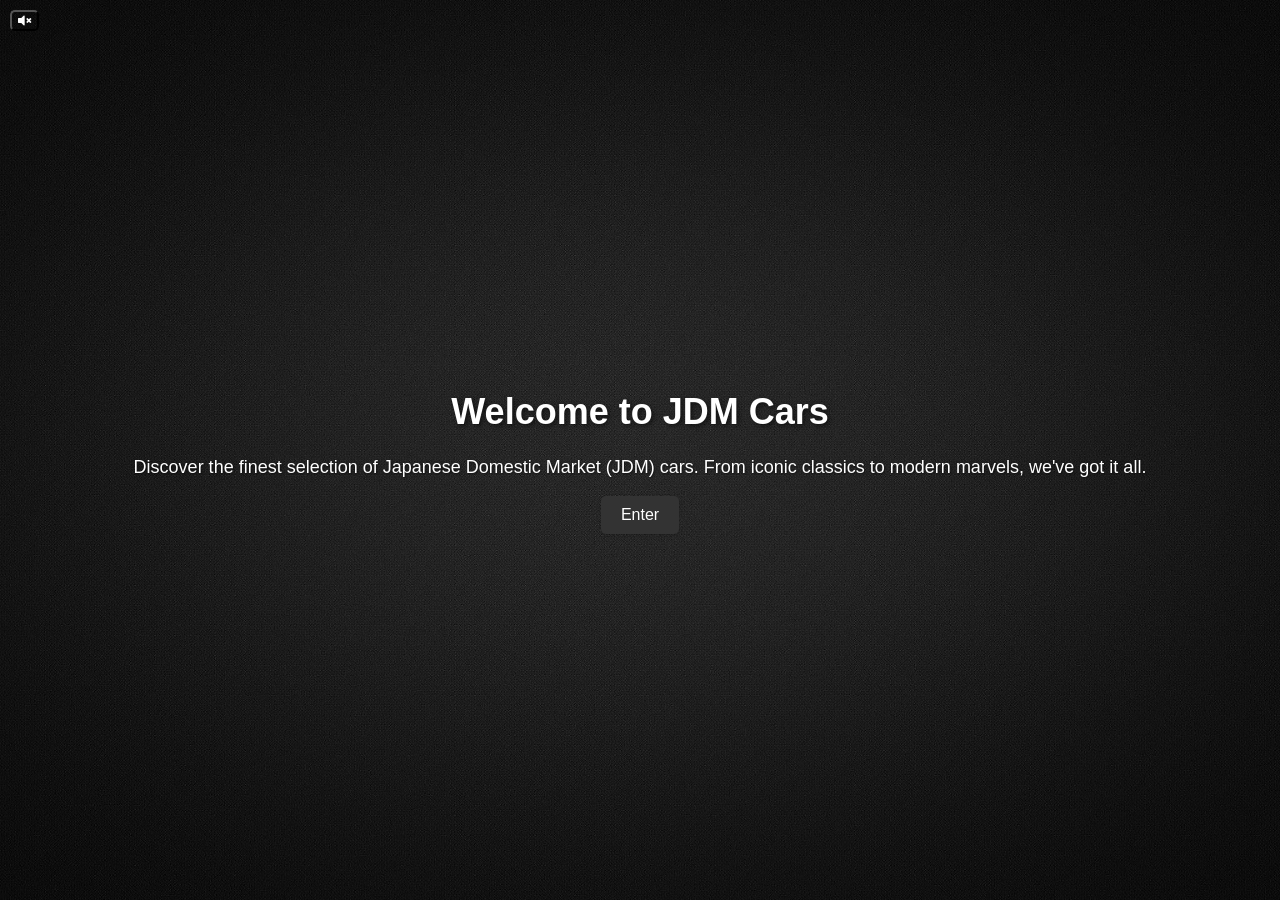
<file: index.html>
<!DOCTYPE html>
<html lang="en">
<head>
    <meta charset="UTF-8">
    <meta name="viewport" content="width=device-width, initial-scale=1.0">
    <title>JDM Cars - Home</title>
    <link rel="stylesheet" href="css/styles.css">
    <link rel="stylesheet" href="https://cdnjs.cloudflare.com/ajax/libs/font-awesome/5.15.4/css/all.min.css">
</head>
<body>
    <div class="video-container">
        <video autoplay playsinline muted loop id="video-bg">
            <source src="images/video.mp4" type="video/mp4">
        </video>
        <div class="overlay">
            <div class="home-page-text">
                <h1>Welcome to JDM Cars</h1>
                <p>Discover the finest selection of Japanese Domestic Market (JDM) cars. From iconic classics to modern marvels, we've got it all.</p>
            </div>
                <a href="home.html" class="intro-button">Enter</a>
        </div>
    </div>
    <button id="toggle-sound"><i class="fas fa-volume-mute"></i></button>
    <script src="js/toggle-sound.js"></script>
</body>
</html>
</file>
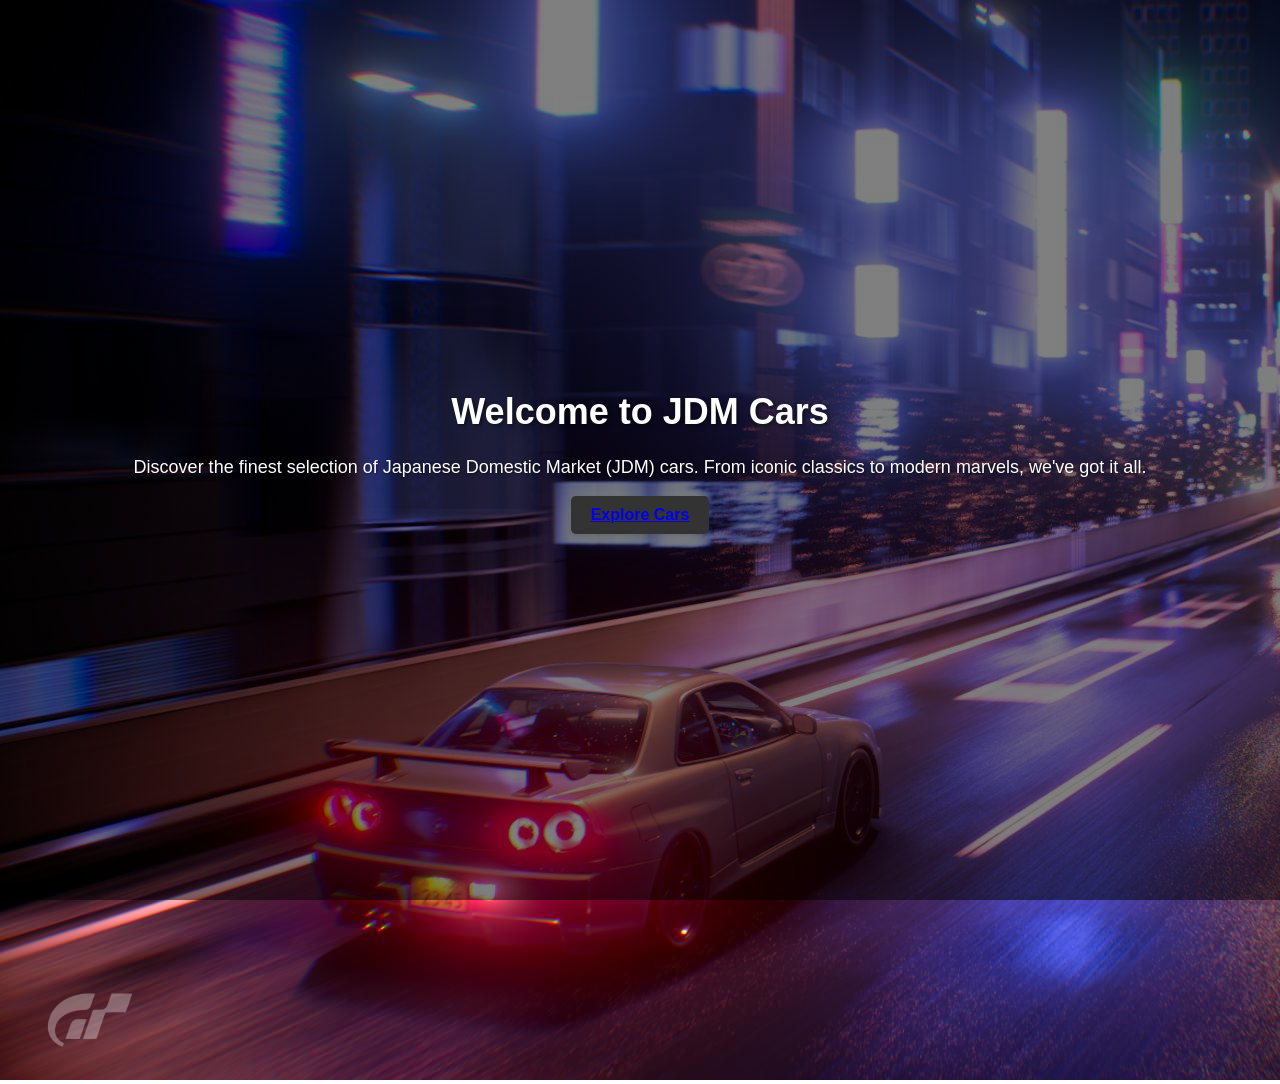
<file: html/index.html>
<!DOCTYPE html>
<html lang="en">
<head>
    <meta charset="UTF-8">
    <meta name="viewport" content="width=device-width, initial-scale=1.0">
    <title>JDM Cars - Home</title>
    <link rel="stylesheet" href="../css/styles.css">
</head>
<body>
    <div class="background-container">
        <img src="../images/banner_image.jpg" alt="Background Image" class="background-image">
        <div class="overlay">
            <div class="home-page-text">
            <h1>Welcome to JDM Cars</h1>
            <p>Discover the finest selection of Japanese Domestic Market (JDM) cars. From iconic classics to modern marvels, we've got it all.</p>
            </div>
            <div class="home-button">
            <a href="cars.html" class="btn">Explore Cars</a>
            </div>
        </div>
    </div>
</body>
</html>
</file>
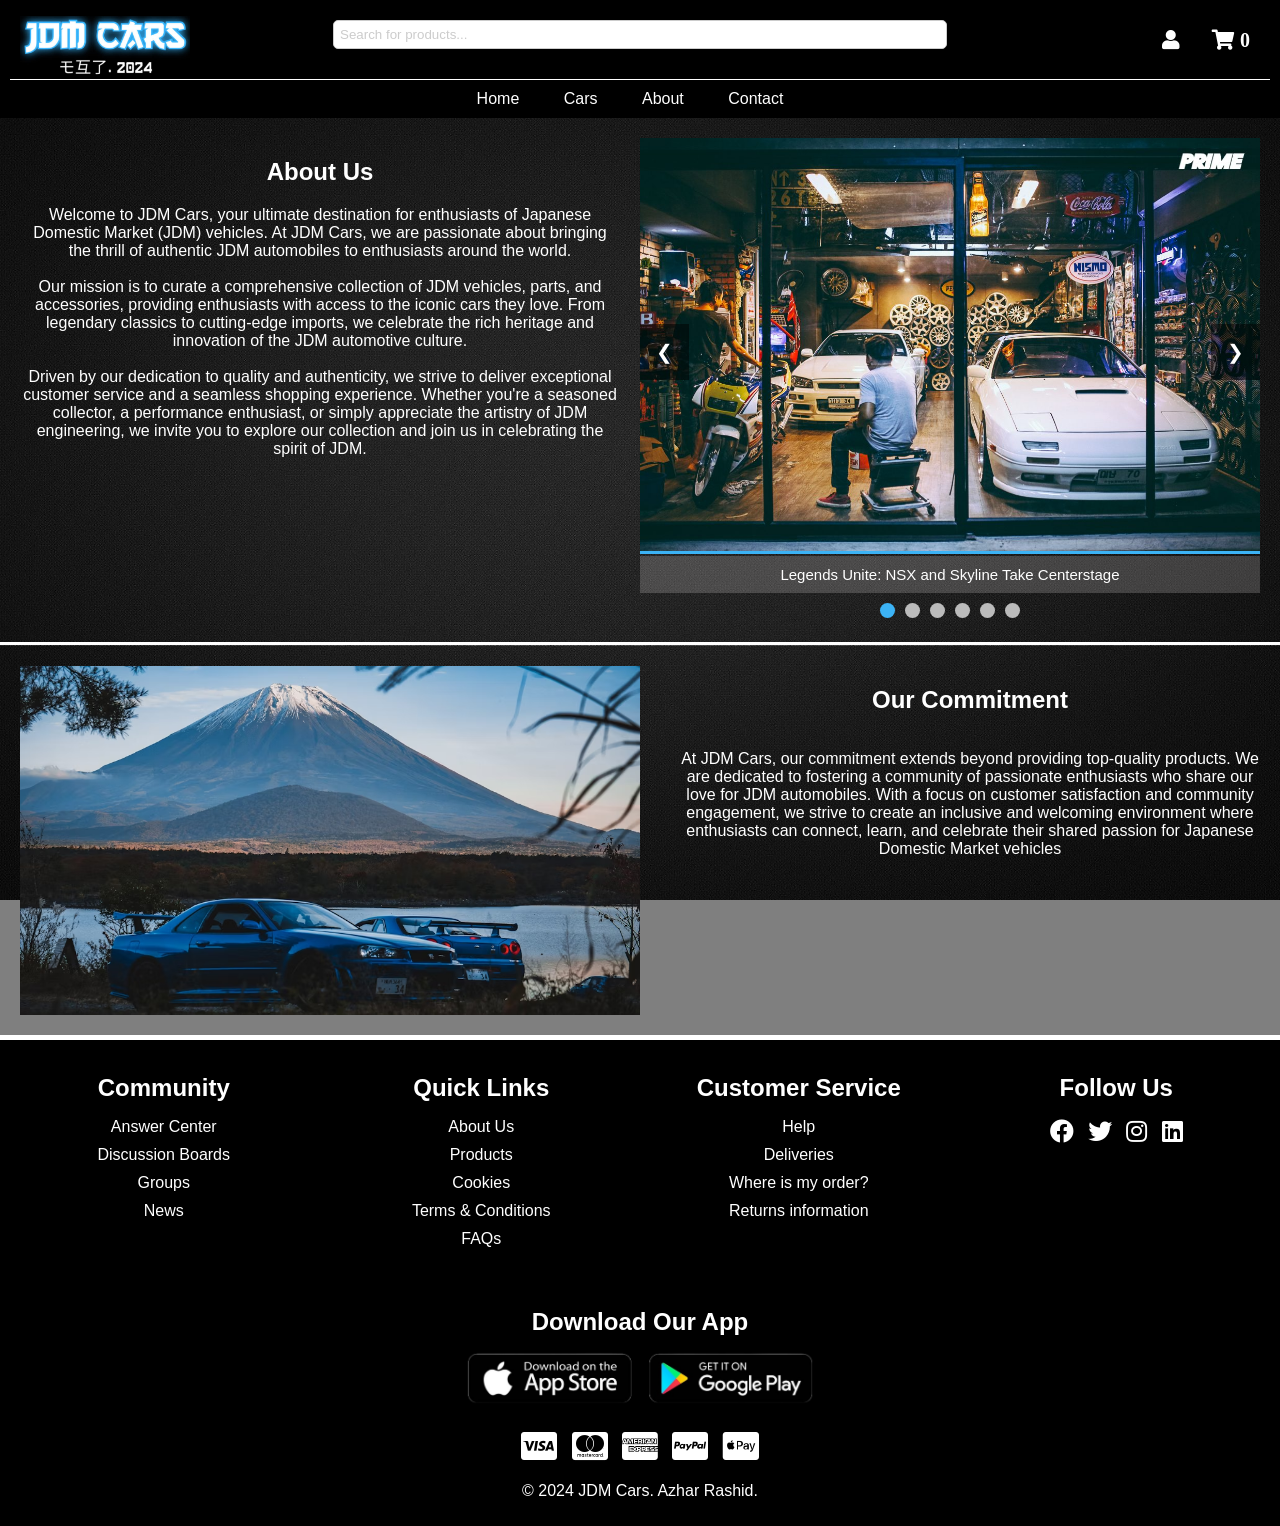
<file: about.html>
<!DOCTYPE html>
<html lang="en">
<head>
    <meta charset="UTF-8">
    <meta name="viewport" content="width=device-width, initial-scale=1.0">
    <title>About</title>
    <link rel="stylesheet" href="css/styles.css">
    <link rel="stylesheet" href="https://cdnjs.cloudflare.com/ajax/libs/font-awesome/5.15.4/css/all.min.css">
</head>
<body>
    <header>
        <div class="header-content">
            <a href="index.html"><img src="images/logo.png" class ="header-logo"></a>
            <div class="search-bar">
                <input type="text" id="search-input" placeholder="Search for products...">
                <div id="search-results" class="search-results"></div>
            </div>
            <i class="fas fa-user icon" id="account-icon" onclick="redirectToAccountPage()"></i>
            <i class="fas fa-shopping-cart icon" id="cart-icon" onclick="redirectToCheckout()"></i>
        </div>
        <div class="line"></div>
        <nav>
            <ul>
                <li><a href="home.html">Home</a></li>
                <li><a href="cars.html">Cars</a></li>
                <li><a href="about.html">About</a></li>
                <li><a href="contact.html">Contact</a></li>
            </ul>
        </nav>
    </header>
    <main>
        
    <div class="fade-animation">
        <div class="about-container">
            <section class="about-section">
                <div class="about-content">
                    <h2>About Us</h2>
                    <p>Welcome to JDM Cars, your ultimate destination for enthusiasts of Japanese Domestic Market (JDM) vehicles. At JDM Cars, we are passionate about bringing the thrill of authentic JDM automobiles to enthusiasts around the world. <br><br> Our mission is to curate a comprehensive collection of JDM vehicles, parts, and accessories, providing enthusiasts with access to the iconic cars they love. From legendary classics to cutting-edge imports, we celebrate the rich heritage and innovation of the JDM automotive culture. <br><br> Driven by our dedication to quality and authenticity, we strive to deliver exceptional customer service and a seamless shopping experience. Whether you're a seasoned collector, a performance enthusiast, or simply appreciate the artistry of JDM engineering, we invite you to explore our collection and join us in celebrating the spirit of JDM.      
                </div>
            </section>
        
        <div class="slideshow-container">
            <div class="image-container" id="slideshow1">
                <img src="images/garage1.jpg" alt="Legends Unite: NSX and Skyline Take Centerstage">
                <img src="images/garage2.jpg" alt="Under the Knife: Car Stripped for Front Bumper Surgery">
                <img src="images/garage3.jpg" alt="Classic Meets Modern: White Nissan Skyline and Arcade Nostalgia">
                <img src="images/garage4.jpg" alt="Unveiling Power: Dive into the Heart of the Honda NSX">
                <img src="images/garage5.jpg" alt="Masterpiece Resting: Skyline GTR Finds Shelter in the Shop">
                <img src="images/garage6.jpg" alt="NISMO Nest: Skyline GTR's Trunk Packed with Performance Goodies">
            </div>
            <div class="textbox" id="textbox1"></div>
            <a class="prev" onclick="plusSlides(-1, 'slideshow1')">&#10094;</a>
            <a class="next" onclick="plusSlides(1, 'slideshow1')">&#10095;</a>
            <div class="dot-container" id="dot-container1"></div>
        </div>
        </div>
    

        <div class="commitment-container">
            
            <div class="commitment-image-container">
                <img src="images/banner3.jpg" alt="">
            </div>
            
            <section class="commitment-section">
                <div class="commitment-section">
                    <h2>Our Commitment</h2>
                    <p>At JDM Cars, our commitment extends beyond providing top-quality products. We are dedicated to fostering a community of passionate enthusiasts who share our love for JDM automobiles. With a focus on customer satisfaction and community engagement, we strive to create an inclusive and welcoming environment where enthusiasts can connect, learn, and celebrate their shared passion for Japanese Domestic Market vehicles</p>
                </div>
            </section>
        </div>
        
    </div>
    </main>

    <footer>
    <div class="footer-overlay"></div>
    <div class="footer-content">
    <div class="footer-sections-container">
        <div class="footer-section community">
            <h3>Community</h3>
            <ul>
                <li><a href="#">Answer Center</a></li>
                <li><a href="#">Discussion Boards</a></li>
                <li><a href="#">Groups</a></li>
                <li><a href="#">News</a></li>
            </ul>
        </div>
        <div class="footer-section quick-links">
            <h3>Quick Links</h3>
            <ul>
                <li><a href="#">About Us</a></li>
                <li><a href="#">Products</a></li>
                <li><a href="#">Cookies</a></li>
                <li><a href="#">Terms & Conditions</a></li>
                <li><a href="#">FAQs</a></li>
            </ul>
        </div>
        <div class="footer-section customer-service">
            <h3>Customer Service</h3>
            <ul>
                <li><a href="#">Help</a></li>
                <li><a href="#">Deliveries</a></li>
                <li><a href="#">Where is my order?</a></li>
                <li><a href="#">Returns information </a></li>
            </ul>
        </div>
        <div class="footer-section social-media">
            <h3>Follow Us</h3>
            <ul>
                <li><a href="#"><i class="fab fa-facebook"></i></a></li>
                <li><a href="#"><i class="fab fa-twitter"></i></a></li>
                <li><a href="#"><i class="fab fa-instagram"></i></a></li>
                <li><a href="#"><i class="fab fa-linkedin"></i></a></li>
            </ul>
        </div>
    </div>
    <div class="footer-sections-container-2">
        <div class="footer-section app-store">
            <h3>Download Our App</h3>
            <a href="#"><img src="images/app-store-icon.png" alt="App Store"></a>
        </div>
        <div class="footer-section payment-methods">
            <i class="fab fa-cc-visa fa-2x"></i>
            <i class="fab fa-cc-mastercard fa-2x"></i>
            <i class="fab fa-cc-amex fa-2x"></i>
            <i class="fab fa-cc-paypal fa-2x"></i>
            <i class="fab fa-cc-apple-pay fa-2x"></i>
        </div>
    </div>
        <p>&copy; 2024 JDM Cars. Azhar Rashid.</p>
    </div>
    </footer>
    <script src="js/script.js"></script>
    <script src="js/search.js"></script>
    <script src="js/slideshow.js"></script>
</body>
</html>
</file>
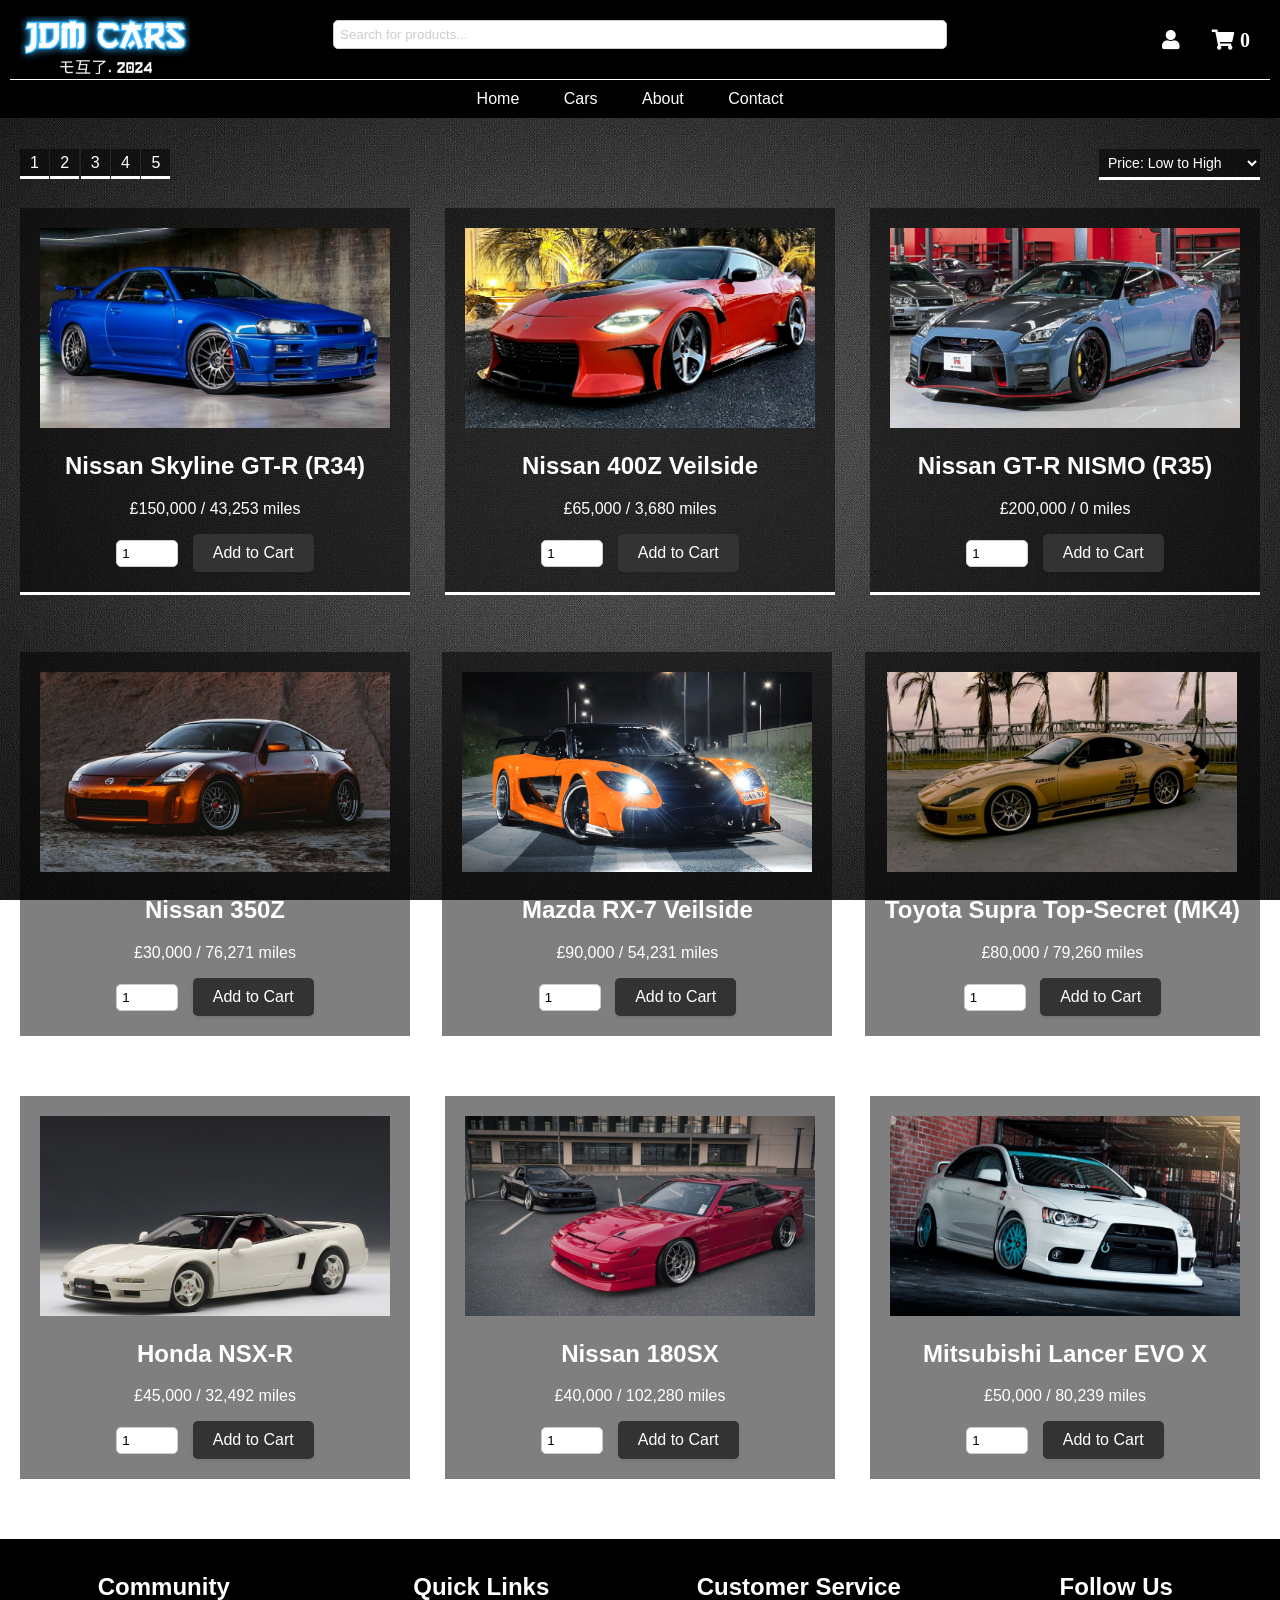
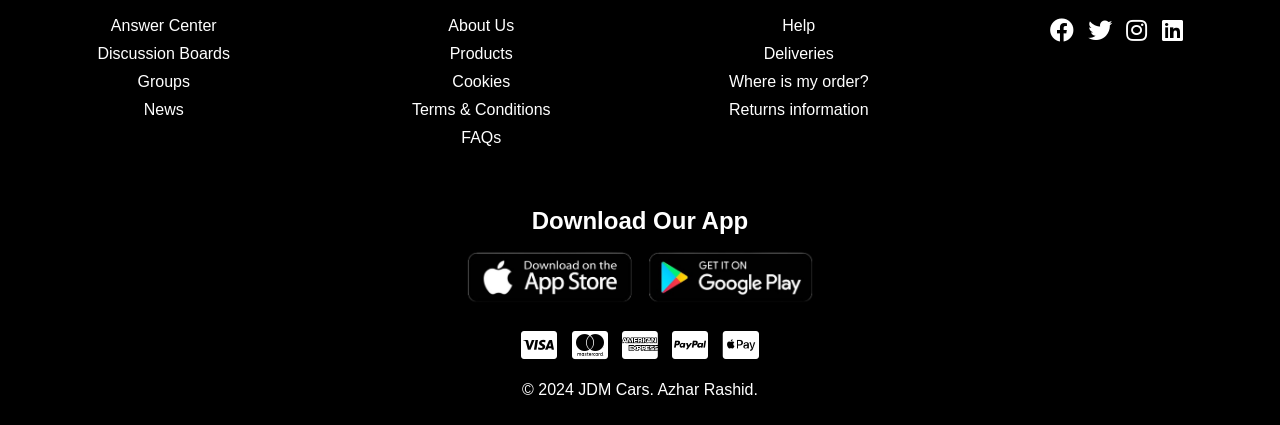
<file: cars.html>
<!DOCTYPE html>
<html lang="en">
<head>
    <meta charset="UTF-8">
    <meta name="viewport" content="width=device-width, initial-scale=1.0">
    <title>Cars</title>
    <link rel="stylesheet" href="css/styles.css">
    <link rel="stylesheet" href="https://cdnjs.cloudflare.com/ajax/libs/font-awesome/5.15.4/css/all.min.css">
</head>
<body>
    <header>
        <div class="header-content">
            <a href="index.html"><img src="images/logo.png" class ="header-logo"></a>
            <div class="search-bar">
                <input type="text" id="search-input" placeholder="Search for products...">
                <div id="search-results" class="search-results"></div> <!-- Container for search results -->
            </div>
            <i class="fas fa-user icon" id="account-icon" onclick="redirectToAccountPage()"></i>
            <i class="fas fa-shopping-cart icon" id="cart-icon" onclick="redirectToCheckout()"></i>
        </div>
        <div class="line"></div>
        <nav>
            <ul>
                <li><a href="home.html">Home</a></li>
                <li><a href="cars.html">Cars</a></li>
                <li><a href="about.html">About</a></li>
                <li><a href="contact.html">Contact</a></li>
            </ul>
        </nav>
    </header>
    <main>
        <div class="fade-animation">
            <div class="body-header">
                <div class="page-numbers">
                    <ul>
                        <li><a href="#">1</a></li>
                        <li><a href="#">2</a></li>
                        <li><a href="#">3</a></li>
                        <li><a href="#">4</a></li>
                        <li><a href="#">5</a></li>
                    </ul>
                </div>
            <div class="sort-dropdown">
                <select id="sort-by">
                    <option value="price-low-to-high">Price: Low to High</option>
                    <option value="price-high-to-low">Price: High to Low</option>
                    <option value="mileage-low-to-high">Mileage: Low to High</option>
                    <option value="mileage-high-to-low">Mileage: High to Low</option>
                </select>
            </div>
            </div>
        <section id="product-listings">
            <!-- Product listings will be dynamically generated here -->
        </section>
        </div>
    </main>
    <footer>
        <div class="footer-overlay"></div>
        <div class="footer-content">
        <div class="footer-sections-container">
        <div class="footer-section community">
            <h3>Community</h3>
            <ul>
                <li><a href="#">Answer Center</a></li>
                <li><a href="#">Discussion Boards</a></li>
                <li><a href="#">Groups</a></li>
                <li><a href="#">News</a></li>
            </ul>
        </div>
        <div class="footer-section quick-links">
            <h3>Quick Links</h3>
            <ul>
                <li><a href="#">About Us</a></li>
                <li><a href="#">Products</a></li>
                <li><a href="#">Cookies</a></li>
                <li><a href="#">Terms & Conditions</a></li>
                <li><a href="#">FAQs</a></li>
            </ul>
        </div>
        <div class="footer-section customer-service">
            <h3>Customer Service</h3>
            <ul>
                <li><a href="#">Help</a></li>
                <li><a href="#">Deliveries</a></li>
                <li><a href="#">Where is my order?</a></li>
                <li><a href="#">Returns information </a></li>
            </ul>
        </div>
        <div class="footer-section social-media">
            <h3>Follow Us</h3>
            <ul>
                <li><a href="#"><i class="fab fa-facebook"></i></a></li>
                <li><a href="#"><i class="fab fa-twitter"></i></a></li>
                <li><a href="#"><i class="fab fa-instagram"></i></a></li>
                <li><a href="#"><i class="fab fa-linkedin"></i></a></li>
            </ul>
        </div>
    </div>
    <div class="footer-sections-container-2">
        <div class="footer-section app-store">
            <h3>Download Our App</h3>
            <a href="#"><img src="images/app-store-icon.png" alt="App Store"></a>
        </div>
        <div class="footer-section payment-methods">
            <i class="fab fa-cc-visa fa-2x"></i>
            <i class="fab fa-cc-mastercard fa-2x"></i>
            <i class="fab fa-cc-amex fa-2x"></i>
            <i class="fab fa-cc-paypal fa-2x"></i>
            <i class="fab fa-cc-apple-pay fa-2x"></i>
        </div>
    </div>
        <p>&copy; 2024 JDM Cars. Azhar Rashid.</p>
    </div>
    </footer>
    <script src="js/script.js"></script>
    <script src="js/search.js"></script>
</body>
</html>
</file>
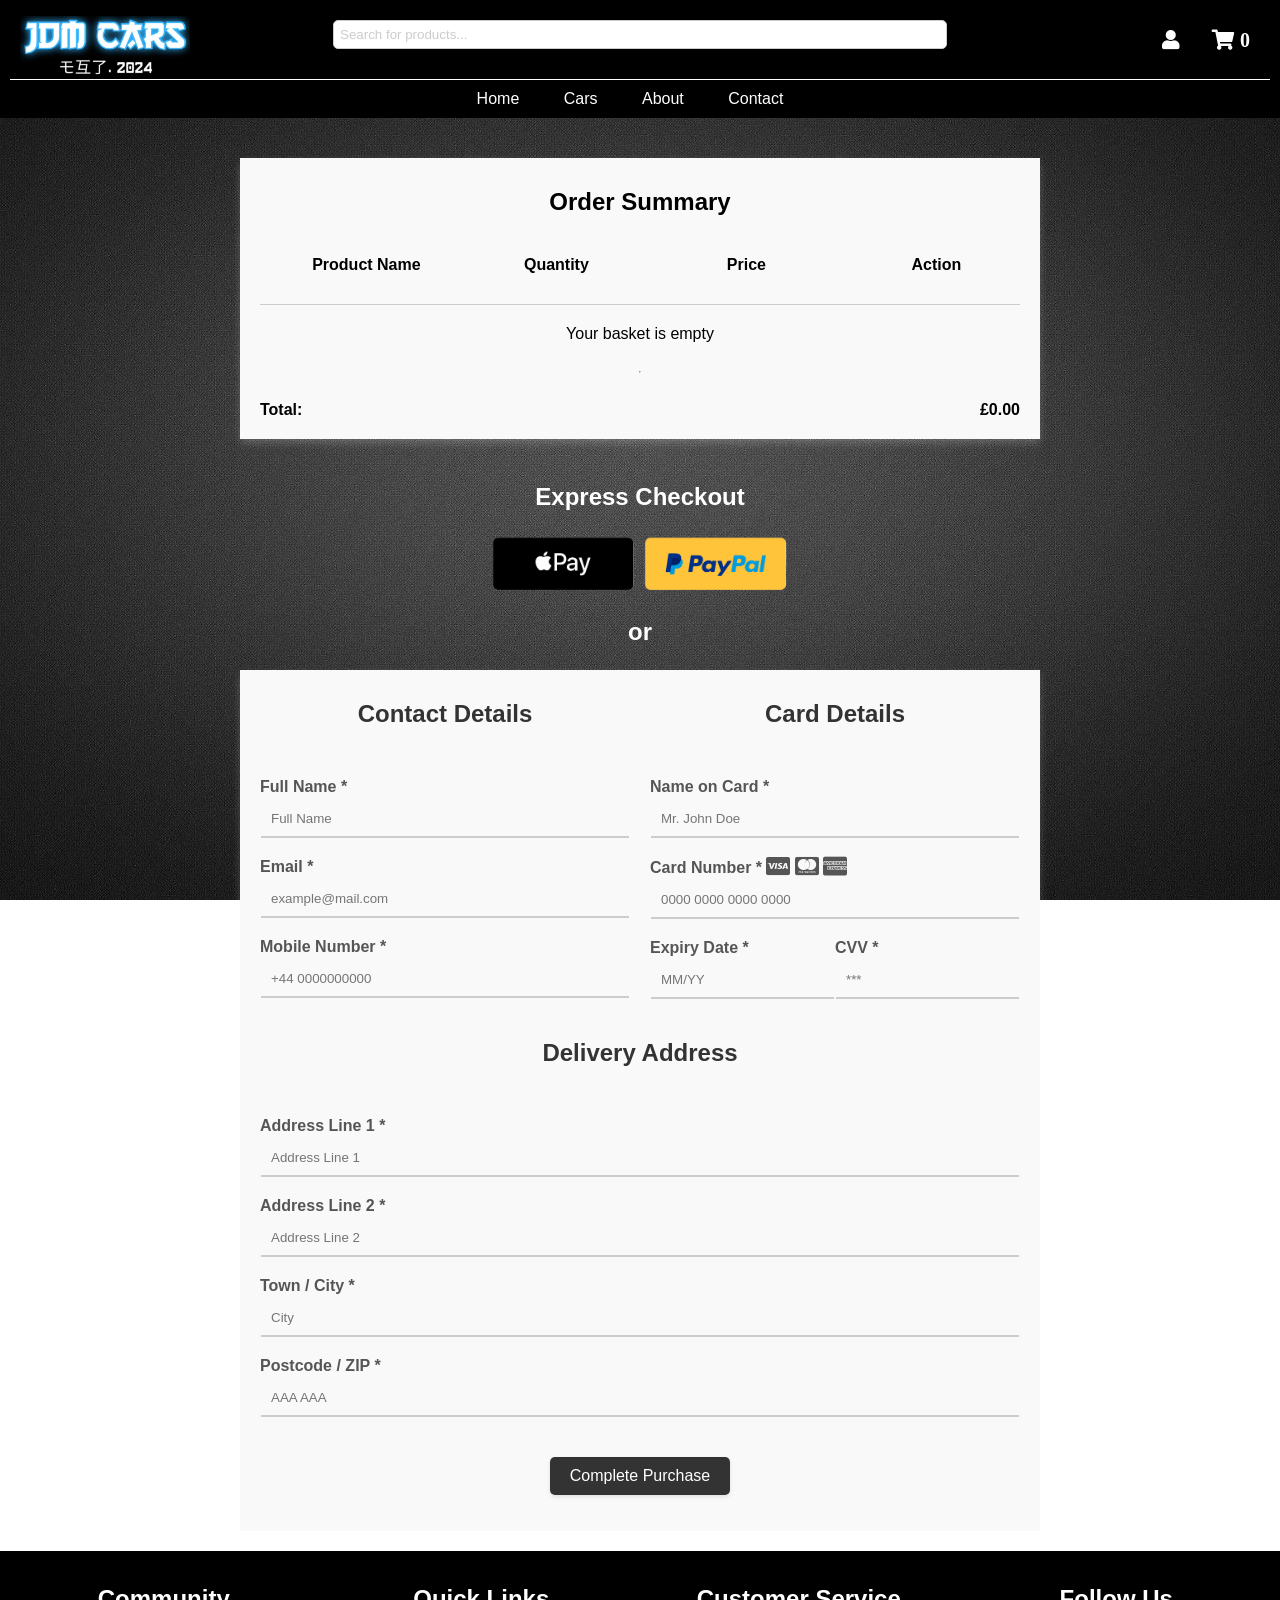
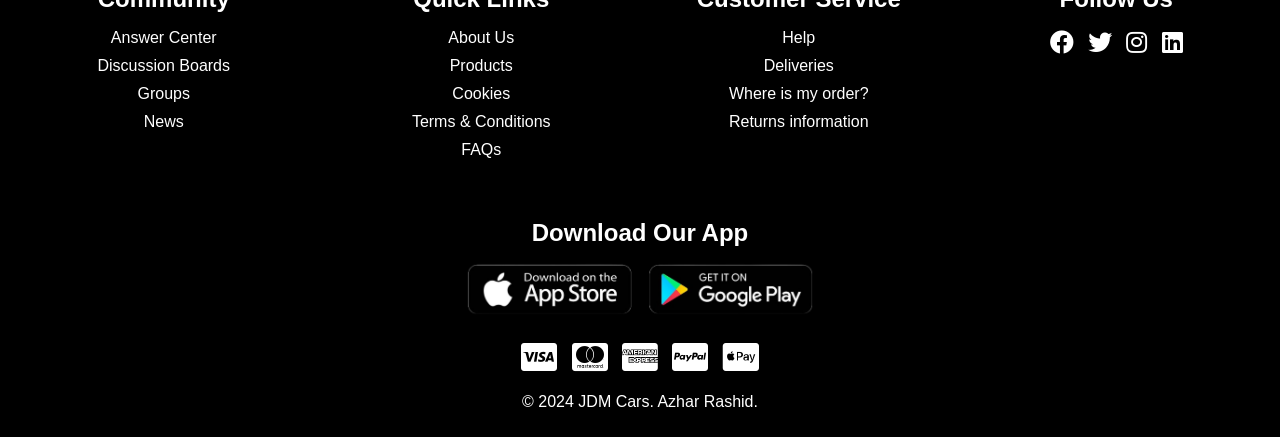
<file: checkout.html>
<!DOCTYPE html>
<html lang="en">
<head>
    <meta charset="UTF-8">
    <meta name="viewport" content="width=device-width, initial-scale=1.0">
    <title>Checkout</title>
    <link rel="stylesheet" href="css/styles.css">
    <link rel="stylesheet" href="https://cdnjs.cloudflare.com/ajax/libs/font-awesome/5.15.4/css/all.min.css">
</head>
<body>
    <header>
        <div class="header-content">
            <a href="index.html"><img src="images/logo.png" class ="header-logo"></a>
            <div class="search-bar">
                <input type="text" id="search-input" placeholder="Search for products...">
                <div id="search-results" class="search-results"></div>
            </div>
            <i class="fas fa-user icon" id="account-icon" onclick="redirectToAccountPage()"></i>
            <i class="fas fa-shopping-cart icon" id="cart-icon" onclick="redirectToCheckout()"></i>
        </div>
        <div class="line"></div>
        <nav>
            <ul>
                <li><a href="home.html">Home</a></li>
                <li><a href="cars.html">Cars</a></li>
                <li><a href="about.html">About</a></li>
                <li><a href="contact.html">Contact</a></li>
            </ul>
        </nav>
    </header>
    <main>
        <div class="fade-animation">
        <div class="checkout-container">
            <div class="order-summary">
                <h2>Order Summary</h2>
                <div class="order-item-header">
                <span>Product Name</span>
                <span>Quantity</span>
                <span>Price</span>
                <span>Action</span>
                </div>
                <div class="order-item">
                </div>
                <!-- Example order item -->
                <div id="orderItems">
                    <span>Your basket is empty</span>
                </div>
                <!-- End of order items -->
                <hr>
                <div class="total">
                    <span>Total:</span>
                    <span id="totalPrice">£0.00</span>
                </div>
            </div>
        <div class="checkout-header">
            <p>Express Checkout</P>
            <img src="images/apple-pay.png" alt="Apple Pay">
            <p>or</p>
        </div>
        <form id="checkout-form" class="checkout-form">
            <div class="checkout-section">
                <div class="contact-info">
                    <h2>Contact Details</h2>
                    <label for="name">Full Name *</label>
                    <input placeholder="Full Name" type="text" id="name" name="name" required>
                    <label for="email">Email *</label>
                    <input placeholder="example@mail.com" type="email" id="email" name="email" required>
                    <label for="phone">Mobile Number *</label>
                    <input placeholder="+44 0000000000" type="text" id="number" name="number" required>
               </div>
                <div class="card-details">
                    <h2>Card Details</h2>
                    <label for="card-name">Name on Card *</label>
                    <input placeholder="Mr. John Doe" type="text" id="card-name" name="card-name" required>
                    <label for="card-number">Card Number * 
                        <i class="fab fa-cc-visa fa-lg"></i>
                        <i class="fab fa-cc-mastercard fa-lg"></i>
                        <i class="fab fa-cc-amex fa-lg"></i>
                    </label>
                    <input placeholder="0000 0000 0000 0000" type="text" id="card-number" name="card-number" required>
                    <div class="cvv-expiry">
                        <div class="input-row">
                            <label for="expiry-date">Expiry Date *</label>
                            <input placeholder="MM/YY" type="text" id="expiry-date" name="expiry-date" required>
                        </div>
                        <div class="input-row">
                            <label for="cvv">CVV *</label>
                            <input placeholder="***" type="text" id="cvv" name="cvv" required>
                        </div>
                    </div>
                </div>
            </div>
            <div class="address-info">
                <h2>Delivery Address</h2>
                <label for="address">Address Line 1 *</label>
                <input placeholder="Address Line 1" type="text" id="address" name="address" required>
                <label for="address2">Address Line 2 *</label>
                <input placeholder="Address Line 2" type="text" id="address2" name="address2" required>
                <label for="city">Town / City *</label>
                <input placeholder="City" type="text" id="city" name="city" required>
                <label for="postcode">Postcode / ZIP *</label>
                <input placeholder="AAA AAA" type="text" id="postcode" name="postcode" required>
            </div>
                <div class="checkout-buttons">
                    <button type="submit">Complete Purchase</button>
                </div>
                <div>
                    <p id="result-text"></p>
                </div>
            </form>
        </div>
        </div>
    </main>
    <footer>
        <div class="footer-overlay"></div>
        <div class="footer-content">
        <div class="footer-sections-container">
        <div class="footer-section community">
            <h3>Community</h3>
            <ul>
                <li><a href="#">Answer Center</a></li>
                <li><a href="#">Discussion Boards</a></li>
                <li><a href="#">Groups</a></li>
                <li><a href="#">News</a></li>
            </ul>
        </div>
        <div class="footer-section quick-links">
            <h3>Quick Links</h3>
            <ul>
                <li><a href="#">About Us</a></li>
                <li><a href="#">Products</a></li>
                <li><a href="#">Cookies</a></li>
                <li><a href="#">Terms & Conditions</a></li>
                <li><a href="#">FAQs</a></li>
            </ul>
        </div>
        <div class="footer-section customer-service">
            <h3>Customer Service</h3>
            <ul>
                <li><a href="#">Help</a></li>
                <li><a href="#">Deliveries</a></li>
                <li><a href="#">Where is my order?</a></li>
                <li><a href="#">Returns information </a></li>
            </ul>
        </div>
        <div class="footer-section social-media">
            <h3>Follow Us</h3>
            <ul>
                <li><a href="#"><i class="fab fa-facebook"></i></a></li>
                <li><a href="#"><i class="fab fa-twitter"></i></a></li>
                <li><a href="#"><i class="fab fa-instagram"></i></a></li>
                <li><a href="#"><i class="fab fa-linkedin"></i></a></li>
            </ul>
        </div>
    </div>
    <div class="footer-sections-container-2">
        <div class="footer-section app-store">
            <h3>Download Our App</h3>
            <a href="#"><img src="images/app-store-icon.png" alt="App Store"></a>
        </div>
        <div class="footer-section payment-methods">
            <i class="fab fa-cc-visa fa-2x"></i>
            <i class="fab fa-cc-mastercard fa-2x"></i>
            <i class="fab fa-cc-amex fa-2x"></i>
            <i class="fab fa-cc-paypal fa-2x"></i>
            <i class="fab fa-cc-apple-pay fa-2x"></i>
        </div>
    </div>
        <p>&copy; 2024 JDM Cars. Azhar Rashid.</p>
    </div>
    </footer>
    <script src="js/script.js"></script>
    <script src="js/search.js"></script>
    <script src="js/checkout-form.js"></script>
</body>
</html>
</file>
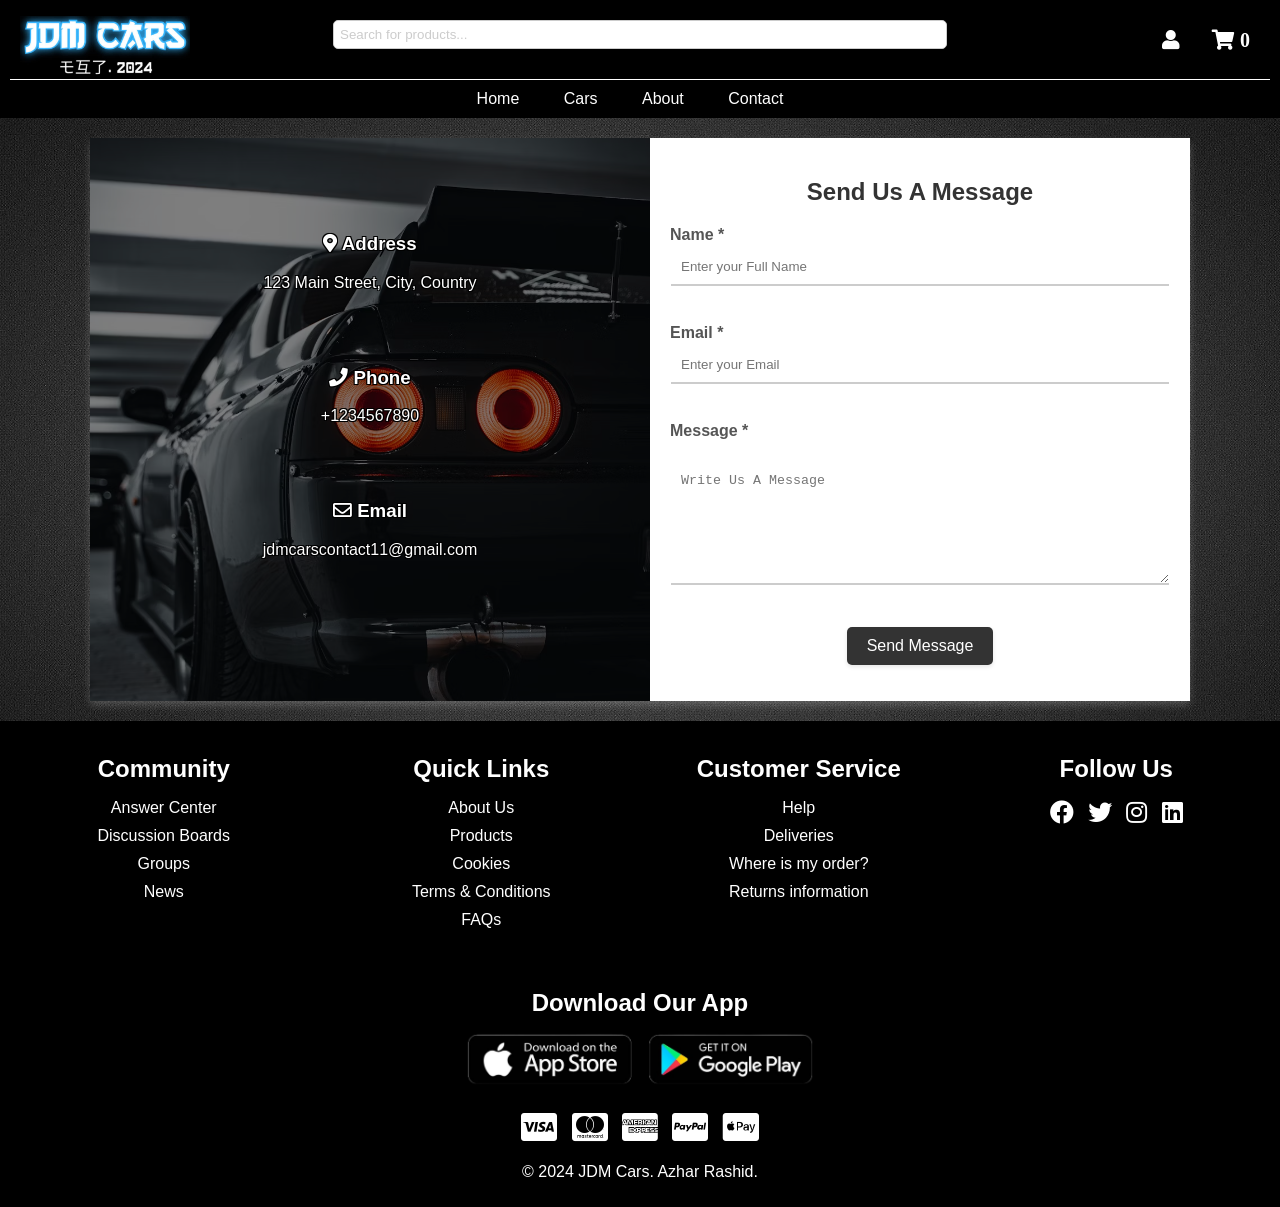
<file: contact.html>
<!DOCTYPE html>
<html lang="en">
<head>
    <meta charset="UTF-8">
    <meta name="viewport" content="width=device-width, initial-scale=1.0">
    <title>Contact</title>
    <link rel="stylesheet" href="css/styles.css">
    <link rel="stylesheet" href="https://cdnjs.cloudflare.com/ajax/libs/font-awesome/5.15.4/css/all.min.css">
</head>
<body>
    <header>
        <div class="header-content">
            <a href="index.html"><img src="images/logo.png" class ="header-logo"></a>
            <div class="search-bar">
                <input type="text" id="search-input" placeholder="Search for products...">
                <div id="search-results" class="search-results"></div>
            </div>
            <i class="fas fa-user icon" id="account-icon" onclick="redirectToAccountPage()"></i>
            <i class="fas fa-shopping-cart icon" id="cart-icon" onclick="redirectToCheckout()"></i>
        </div>
        <div class="line"></div>
        <nav>
            <ul>
                <li><a href="home.html">Home</a></li>
                <li><a href="cars.html">Cars</a></li>
                <li><a href="about.html">About</a></li>
                <li><a href="contact.html">Contact</a></li>
            </ul>
        </nav>
    </header>
    <main>
        <div class="fade-animation">
        <div class="contact-container">
            <div class="company-address">
                <div class="address">
                    <h3><i class="fas fa-map-marker-alt"></i> Address</h3>
                    <p>123 Main Street, City, Country</p>
                </div>
                <div class="phone">
                    <h3><i class="fas fa-phone"></i> Phone</h3>
                    <p>+1234567890</p>
                </div>
                <div class="email">
                    <h3><i class="far fa-envelope"></i> Email</h3>
                    <p>jdmcarscontact11@gmail.com</p>
                </div>
            </div>
        <section id="contact-form">
            <h2>Send Us A Message</h2>
            <form>
                <label for="name">Name * </label>
                <input placeholder="Enter your Full Name" type="text" id="name" name="name" required><br><br>
                <label for="email">Email *</label>
                <input placeholder="Enter your Email" type="email" id="email" name="email" required><br><br> 
                <label for="name">Message *</label><br>
                <textarea placeholder="Write Us A Message" id="message" name="message" rows="4" cols="50" required></textarea><br><br>
                <button type="submit">Send Message</button>
                <div>
                    <p id="result-text"></p>
                </div>
            </form>
        </section>
        </div>
    </div>
    </main>
    <footer>
        <div class="footer-overlay"></div>
        <div class="footer-content">
        <div class="footer-sections-container">
        <div class="footer-section community">
            <h3>Community</h3>
            <ul>
                <li><a href="#">Answer Center</a></li>
                <li><a href="#">Discussion Boards</a></li>
                <li><a href="#">Groups</a></li>
                <li><a href="#">News</a></li>
            </ul>
        </div>
        <div class="footer-section quick-links">
            <h3>Quick Links</h3>
            <ul>
                <li><a href="#">About Us</a></li>
                <li><a href="#">Products</a></li>
                <li><a href="#">Cookies</a></li>
                <li><a href="#">Terms & Conditions</a></li>
                <li><a href="#">FAQs</a></li>
            </ul>
        </div>
        <div class="footer-section customer-service">
            <h3>Customer Service</h3>
            <ul>
                <li><a href="#">Help</a></li>
                <li><a href="#">Deliveries</a></li>
                <li><a href="#">Where is my order?</a></li>
                <li><a href="#">Returns information </a></li>
            </ul>
        </div>
        <div class="footer-section social-media">
            <h3>Follow Us</h3>
            <ul>
                <li><a href="#"><i class="fab fa-facebook"></i></a></li>
                <li><a href="#"><i class="fab fa-twitter"></i></a></li>
                <li><a href="#"><i class="fab fa-instagram"></i></a></li>
                <li><a href="#"><i class="fab fa-linkedin"></i></a></li>
            </ul>
        </div>
    </div>
    <div class="footer-sections-container-2">
        <div class="footer-section app-store">
            <h3>Download Our App</h3>
            <a href="#"><img src="images/app-store-icon.png" alt="App Store"></a>
        </div>
        <div class="footer-section payment-methods">
            <i class="fab fa-cc-visa fa-2x"></i>
            <i class="fab fa-cc-mastercard fa-2x"></i>
            <i class="fab fa-cc-amex fa-2x"></i>
            <i class="fab fa-cc-paypal fa-2x"></i>
            <i class="fab fa-cc-apple-pay fa-2x"></i>
        </div>
    </div>
        <p>&copy; 2024 JDM Cars. Azhar Rashid.</p>
    </div>
    </footer>
    <script src="js/script.js"></script>
    <script src="js/search.js"></script>
    <script src="js/contact-form.js"></script>
</body>
</html>
</file>
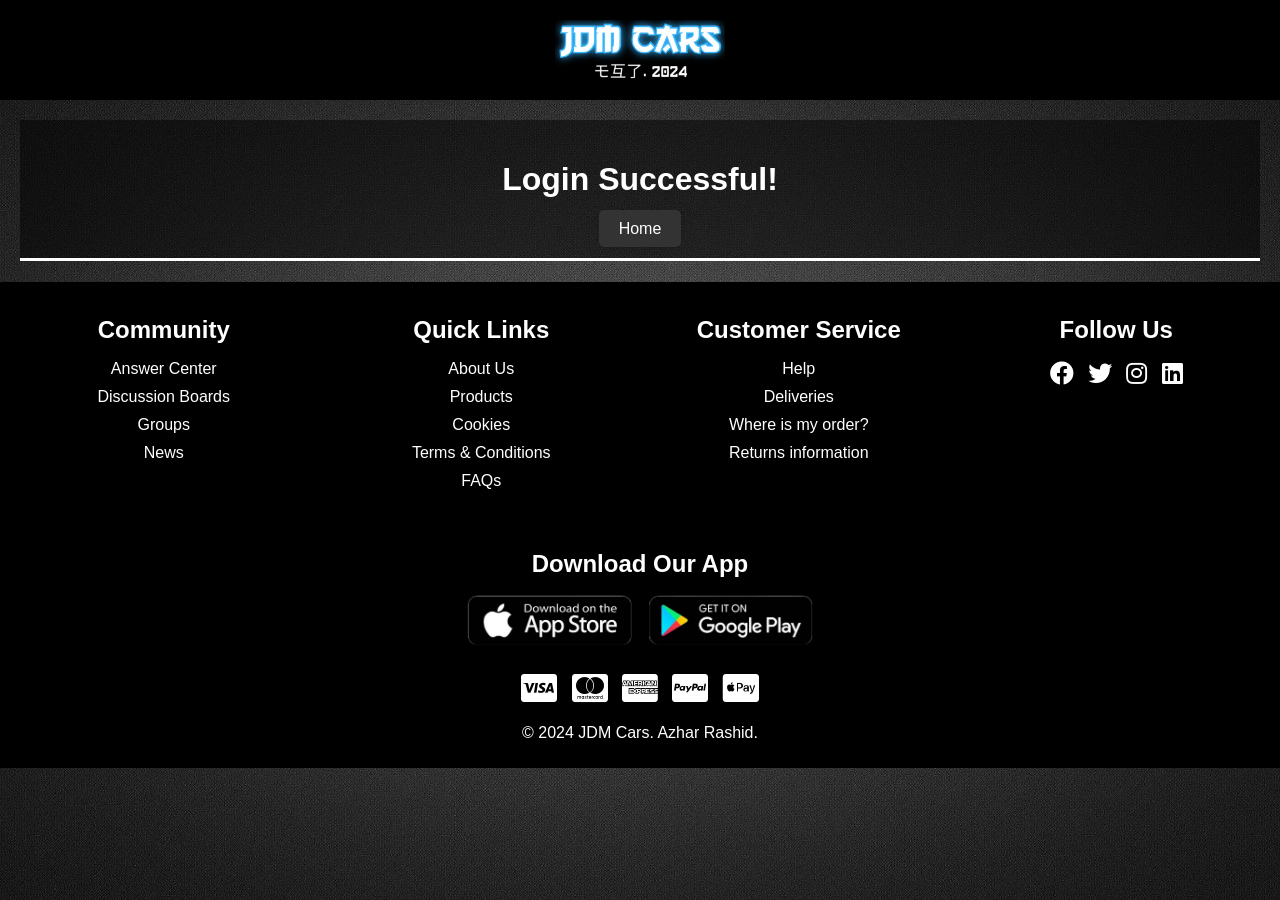
<file: dashboard.html>
<!DOCTYPE html>
<html lang="en">
<head>
    <meta charset="UTF-8">
    <meta name="viewport" content="width=device-width, initial-scale=1.0">
    <title>Account</title>
    <link rel="stylesheet" href="css/styles.css">
    <link rel="stylesheet" href="https://cdnjs.cloudflare.com/ajax/libs/font-awesome/5.15.4/css/all.min.css">
</head>
<body>
    <header>
        <div class="header-content2">
            <a href="index.html"><img src="images/logo.png" class ="header-logo2"></a>
        </div>
    </header>
<main>
    <div class="fade-animation">
        <div class="dashboard-container">
            <div class="dashboard-content">
                <h1>Login Successful!</h1>
                <a href="home.html" class="home-button">Home</a>
            </div>
        </div>
    </div>

</main>
<footer>
    <div class="footer-overlay"></div>
    <div class="footer-content">
    <div class="footer-sections-container">
    <div class="footer-section community">
        <h3>Community</h3>
        <ul>
            <li><a href="#">Answer Center</a></li>
            <li><a href="#">Discussion Boards</a></li>
            <li><a href="#">Groups</a></li>
            <li><a href="#">News</a></li>
        </ul>
    </div>
    <div class="footer-section quick-links">
        <h3>Quick Links</h3>
        <ul>
            <li><a href="#">About Us</a></li>
            <li><a href="#">Products</a></li>
            <li><a href="#">Cookies</a></li>
            <li><a href="#">Terms & Conditions</a></li>
            <li><a href="#">FAQs</a></li>
        </ul>
    </div>
    <div class="footer-section customer-service">
        <h3>Customer Service</h3>
        <ul>
            <li><a href="#">Help</a></li>
            <li><a href="#">Deliveries</a></li>
            <li><a href="#">Where is my order?</a></li>
            <li><a href="#">Returns information </a></li>
        </ul>
    </div>
    <div class="footer-section social-media">
        <h3>Follow Us</h3>
        <ul>
            <li><a href="#"><i class="fab fa-facebook"></i></a></li>
            <li><a href="#"><i class="fab fa-twitter"></i></a></li>
            <li><a href="#"><i class="fab fa-instagram"></i></a></li>
            <li><a href="#"><i class="fab fa-linkedin"></i></a></li>
        </ul>
    </div>
</div>
<div class="footer-sections-container-2">
    <div class="footer-section app-store">
        <h3>Download Our App</h3>
        <a href="#"><img src="images/app-store-icon.png" alt="App Store"></a>
    </div>
    <div class="footer-section payment-methods">
        <i class="fab fa-cc-visa fa-2x"></i>
        <i class="fab fa-cc-mastercard fa-2x"></i>
        <i class="fab fa-cc-amex fa-2x"></i>
        <i class="fab fa-cc-paypal fa-2x"></i>
        <i class="fab fa-cc-apple-pay fa-2x"></i>
    </div>
</div>
    <p>&copy; 2024 JDM Cars. Azhar Rashid.</p>
</div>
</footer>
</body>
</html>
</file>
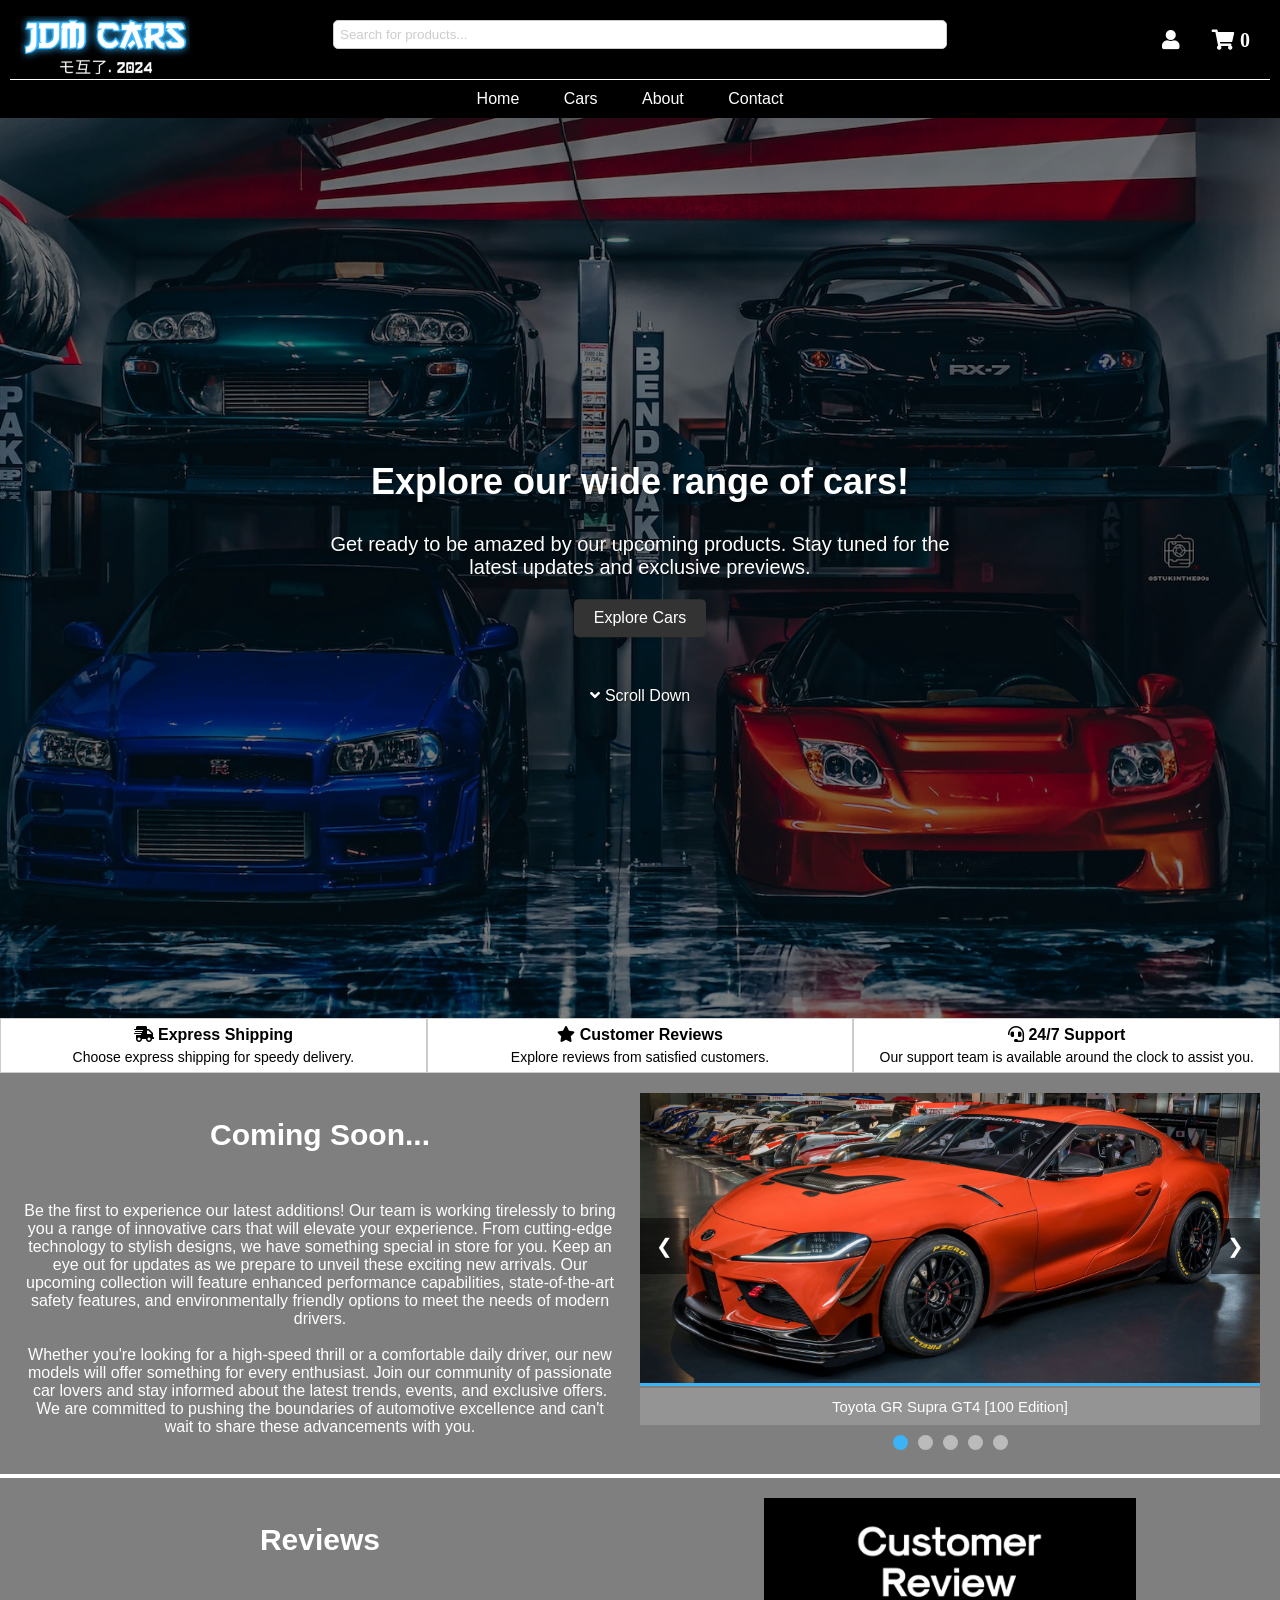
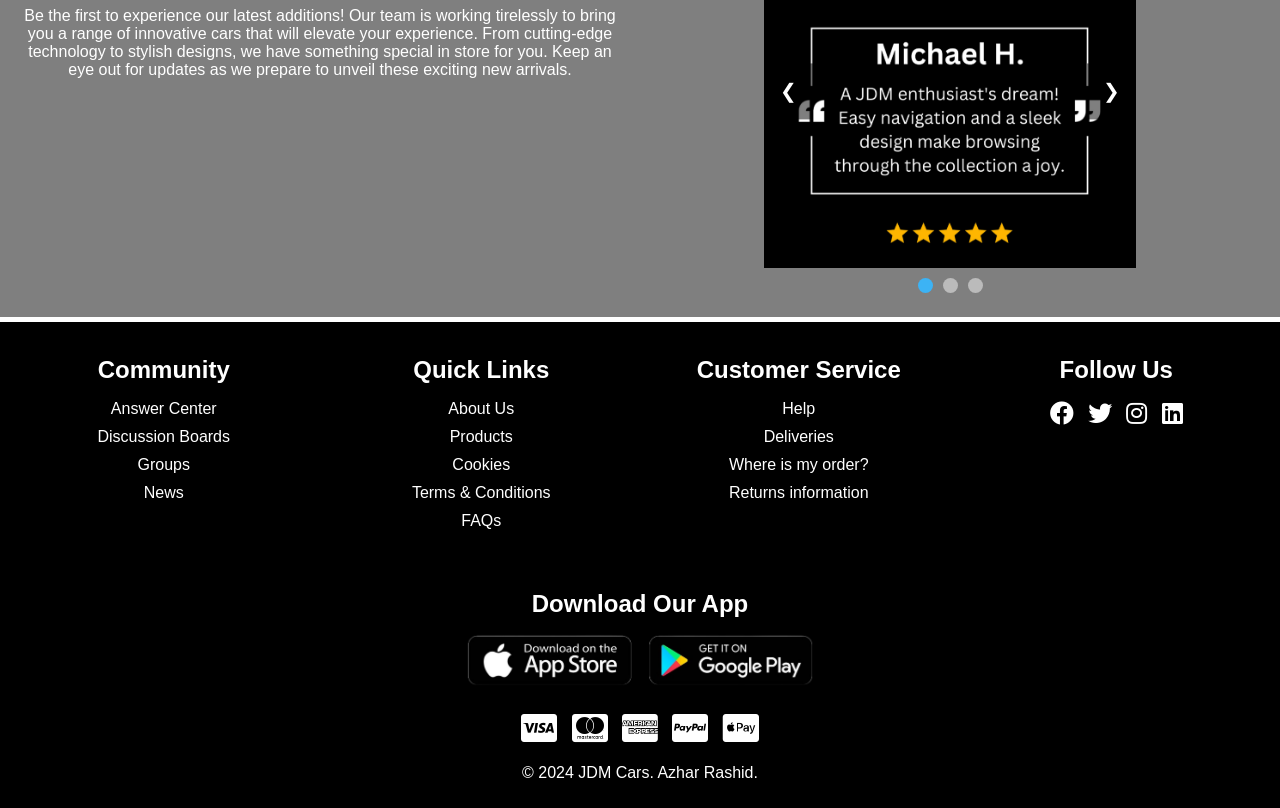
<file: home.html>
<!DOCTYPE html>
<html lang="en">
<head>
    <meta charset="UTF-8">
    <meta name="viewport" content="width=device-width, initial-scale=1.0">
    <title>Home</title>
    <link rel="stylesheet" href="css/styles.css">
    <link rel="stylesheet" href="https://cdnjs.cloudflare.com/ajax/libs/font-awesome/5.15.4/css/all.min.css">
</head>
<body>
    <header>
        <div class="header-content">
            <a href="index.html"><img src="images/logo.png" class ="header-logo"></a>
            <div class="search-bar">
                <input type="text" id="search-input" placeholder="Search for products...">
                <div id="search-results" class="search-results"></div> <!-- Container for search results -->
            </div>
            <i class="fas fa-user icon" id="account-icon" onclick="redirectToAccountPage()"></i>
            <i class="fas fa-shopping-cart icon" id="cart-icon" onclick="redirectToCheckout()"></i>
        </div>
        <div class="line"></div>
        <nav>
            <ul>
                <li><a href="home.html">Home</a></li>
                <li><a href="cars.html">Cars</a></li>
                <li><a href="about.html">About</a></li>
                <li><a href="contact.html">Contact</a></li>
            </ul>
        </nav>
    </header>
    <main>

    <div class="fade-animation">
        <section class="home-content">
            <div class="image-container-home">
                <img src="images/-garage-scaled.avif" alt="Image">
                <div class="overlay2"></div>
            </div>
            
            <div class="text-container-home">
                <h2>Explore our wide range of cars!</h2>
                <p>Get ready to be amazed by our upcoming products. Stay tuned for the latest updates and exclusive previews.</p>
                <div class="button-container">
                    <a href="cars.html" class="cars-button">Explore Cars</a>
                    <a href="#features" class="scroll-button"><i class="fas fa-angle-down"></i> Scroll Down</a>
                </div>
            </div>
        </section>

        <section id="features" class="features">
            <div class="feature-box">
                <div>
                    <h3><i class="fas fa-shipping-fast"></i> Express Shipping</h3>
                    <p>Choose express shipping for speedy delivery.</p>
                </div>
            </div>
            <div class="feature-box">
                <div>
                    <h3><i class="fas fa-star"></i> Customer Reviews</h3>
                    <p>Explore reviews from satisfied customers.</p>
                </div>
            </div>
            <div class="feature-box">
                <div>
                    <h3><i class="fas fa-headset"></i> 24/7 Support</h3>
                    <p>Our support team is available around the clock to assist you.</p>
                </div>
            </div>
        </section>

        <div class="home-container1">
        <section class="coming-soon">
            <div class="soon-content">
                <h2>Coming Soon...</h2>
                <p>Be the first to experience our latest additions! Our team is working tirelessly to bring you a range of innovative cars that will elevate your experience. From cutting-edge technology to stylish designs, we have something special in store for you. Keep an eye out for updates as we prepare to unveil these exciting new arrivals. Our upcoming collection will feature enhanced performance capabilities, state-of-the-art safety features, and environmentally friendly options to meet the needs of modern drivers. <br><br> Whether you're looking for a high-speed thrill or a comfortable daily driver, our new models will offer something for every enthusiast. Join our community of passionate car lovers and stay informed about the latest trends, events, and exclusive offers. We are committed to pushing the boundaries of automotive excellence and can't wait to share these advancements with you.</p>
            </div>
        </section>
        
        <div class="slideshow-container1">
            <div class="image-container" id="slideshow1">
                <img src="images/SupraMK5.jpg" alt="Toyota GR Supra GT4 [100 Edition] ">
                <img src="images/R32.jpg" alt="Nissan Skyline GT-R [Nismo Edition] (R32)">
                <img src="images/Eclipse.jpg" alt="Mitsubishi Eclipse GS [Fast & Furious Edition]">
                <img src="images/NSX new.jpg" alt="Honda NSX NC1">
                <img src="images/Impreza.webp" alt="Subaru Impreza 22B STI">
            </div>
            <div class="textbox" id="textbox1"></div>
            <a class="prev" onclick="plusSlides(-1, 'slideshow1')">&#10094;</a>
            <a class="next" onclick="plusSlides(1, 'slideshow1')">&#10095;</a>
            <div class="dot-container" id="dot-container1"></div>
        </div>
        </div>

        <div class="home-container">
        <section class="reviews">
            <div class="review-content">
                <h2>Reviews</h2>
                <p>Be the first to experience our latest additions! Our team is working tirelessly to bring you a range of innovative cars that will elevate your experience. From cutting-edge technology to stylish designs, we have something special in store for you. Keep an eye out for updates as we prepare to unveil these exciting new arrivals.</p>
            </div>
        </section>

        <div class="slideshow-container-review">
            <div class="image-container-review" id="slideshow2">
                <img src="images/review1.png" alt="review1">
                <img src="images/review2.png" alt="review2">
                <img src="images/review3.png" alt="review3">
            </div>
            <a class="prev2" onclick="plusSlides(-1, 'slideshow2')">&#10094;</a>
            <a class="next2" onclick="plusSlides(1, 'slideshow2')">&#10095;</a>
            <div class="dot-container" id="dot-container2"></div>
        </div>
        </div>
    </div>
    </main>

    <footer>
        <div class="footer-overlay"></div>
        <div class="footer-content">
        <div class="footer-sections-container">
        <div class="footer-section community">
            <h3>Community</h3>
            <ul>
                <li><a href="#">Answer Center</a></li>
                <li><a href="#">Discussion Boards</a></li>
                <li><a href="#">Groups</a></li>
                <li><a href="#">News</a></li>
            </ul>
        </div>
        <div class="footer-section quick-links">
            <h3>Quick Links</h3>
            <ul>
                <li><a href="#">About Us</a></li>
                <li><a href="#">Products</a></li>
                <li><a href="#">Cookies</a></li>
                <li><a href="#">Terms & Conditions</a></li>
                <li><a href="#">FAQs</a></li>
            </ul>
        </div>
        <div class="footer-section customer-service">
            <h3>Customer Service</h3>
            <ul>
                <li><a href="#">Help</a></li>
                <li><a href="#">Deliveries</a></li>
                <li><a href="#">Where is my order?</a></li>
                <li><a href="#">Returns information </a></li>
            </ul>
        </div>
        <div class="footer-section social-media">
            <h3>Follow Us</h3>
            <ul>
                <li><a href="#"><i class="fab fa-facebook"></i></a></li>
                <li><a href="#"><i class="fab fa-twitter"></i></a></li>
                <li><a href="#"><i class="fab fa-instagram"></i></a></li>
                <li><a href="#"><i class="fab fa-linkedin"></i></a></li>
            </ul>
        </div>
    </div>
    <div class="footer-sections-container-2">
        <div class="footer-section app-store">
            <h3>Download Our App</h3>
            <a href="#"><img src="images/app-store-icon.png" alt="App Store"></a>
        </div>
        <div class="footer-section payment-methods">
            <i class="fab fa-cc-visa fa-2x"></i>
            <i class="fab fa-cc-mastercard fa-2x"></i>
            <i class="fab fa-cc-amex fa-2x"></i>
            <i class="fab fa-cc-paypal fa-2x"></i>
            <i class="fab fa-cc-apple-pay fa-2x"></i>
        </div>
    </div>
        <p>&copy; 2024 JDM Cars. Azhar Rashid.</p>
    </div>
    </footer>
    <script src="js/script.js"></script>
    <script src="js/search.js"></script>
    <script src="js/slideshow.js"></script>
</body>
</html>
</file>
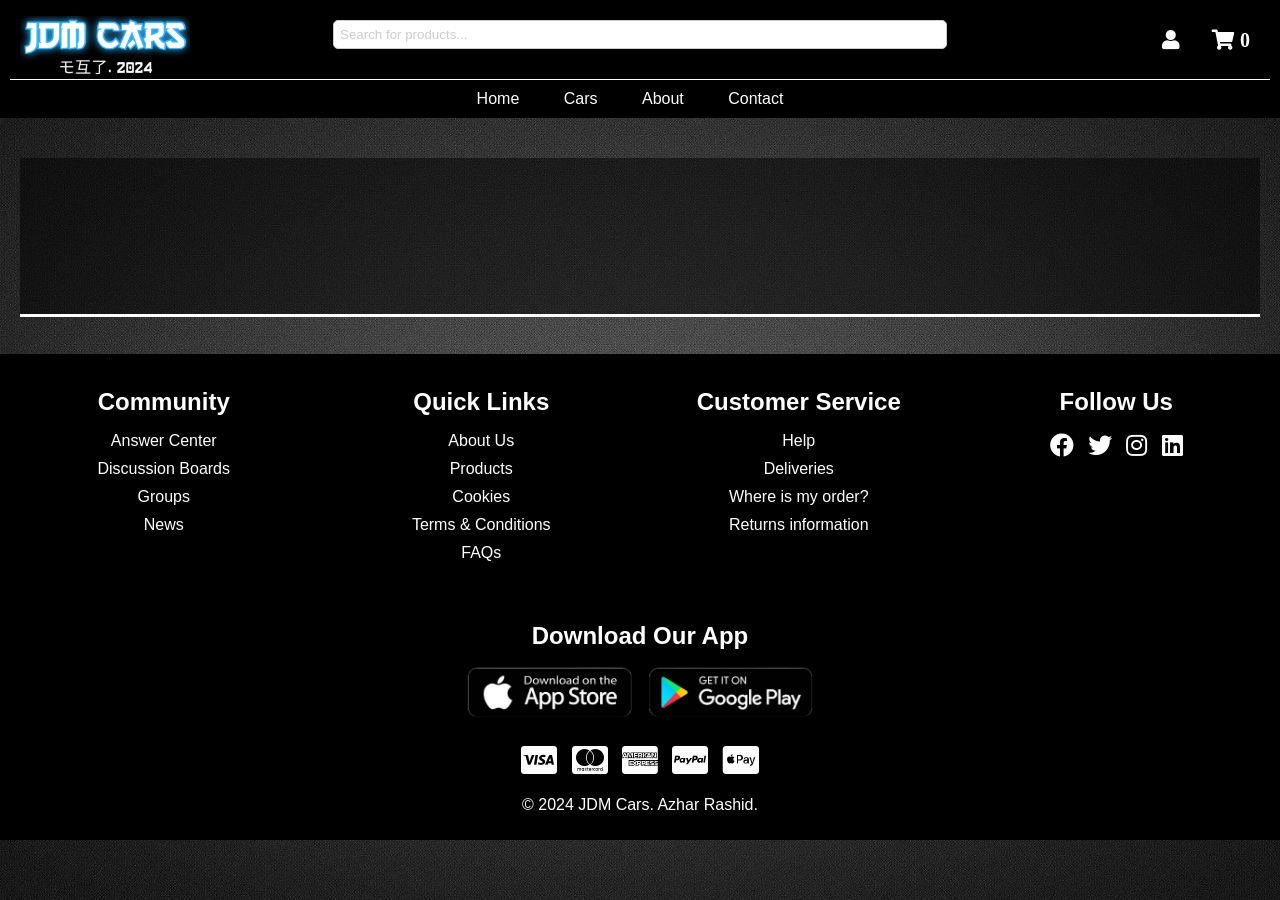
<file: product.html>
<!DOCTYPE html>
<html lang="en">
<head>
    <meta charset="UTF-8">
    <meta name="viewport" content="width=device-width, initial-scale=1.0">
    <title>JDM Cars - Contact</title>
    <link rel="stylesheet" href="css/styles.css">
    <link rel="stylesheet" href="https://cdnjs.cloudflare.com/ajax/libs/font-awesome/5.15.4/css/all.min.css">
</head>
<body>
    <header>
        <div class="header-content">
            <a href="index.html"><img src="images/logo.png" class ="header-logo"></a>
            <div class="search-bar">
                <input type="text" id="search-input" placeholder="Search for products...">
                <div id="search-results" class="search-results"></div>
            </div>
            <i class="fas fa-user icon" id="account-icon" onclick="redirectToAccountPage()"></i>
            <i class="fas fa-shopping-cart icon" id="cart-icon" onclick="redirectToCheckout()"></i>
        </div>
        <div class="line"></div>
        <nav>
            <ul>
                <li><a href="home.html">Home</a></li>
                <li><a href="cars.html">Cars</a></li>
                <li><a href="about.html">About</a></li>
                <li><a href="contact.html">Contact</a></li>
            </ul>
        </nav>
    </header>
    <main>
        <div class="fade-animation">
            <div class="product-container">
            <div class="product-details">
                <div id="product-image" class="product-image"></div>
                <div id="product-actions" class="product-actions"></div>  
            <div class="product-info">
                <h1 id="product-name"></h1>
                <p id="product-stats"></p>
                <p id="product-description"></p>   
            </div>
            </div>
            </div>
        </div>
    </main>
    <footer>
        <div class="footer-overlay"></div>
        <div class="footer-content">
        <div class="footer-sections-container">
        <div class="footer-section community">
            <h3>Community</h3>
            <ul>
                <li><a href="#">Answer Center</a></li>
                <li><a href="#">Discussion Boards</a></li>
                <li><a href="#">Groups</a></li>
                <li><a href="#">News</a></li>
            </ul>
        </div>
        <div class="footer-section quick-links">
            <h3>Quick Links</h3>
            <ul>
                <li><a href="#">About Us</a></li>
                <li><a href="#">Products</a></li>
                <li><a href="#">Cookies</a></li>
                <li><a href="#">Terms & Conditions</a></li>
                <li><a href="#">FAQs</a></li>
            </ul>
        </div>
        <div class="footer-section customer-service">
            <h3>Customer Service</h3>
            <ul>
                <li><a href="#">Help</a></li>
                <li><a href="#">Deliveries</a></li>
                <li><a href="#">Where is my order?</a></li>
                <li><a href="#">Returns information </a></li>
            </ul>
        </div>
        <div class="footer-section social-media">
            <h3>Follow Us</h3>
            <ul>
                <li><a href="#"><i class="fab fa-facebook"></i></a></li>
                <li><a href="#"><i class="fab fa-twitter"></i></a></li>
                <li><a href="#"><i class="fab fa-instagram"></i></a></li>
                <li><a href="#"><i class="fab fa-linkedin"></i></a></li>
            </ul>
        </div>
    </div>
    <div class="footer-sections-container-2">
        <div class="footer-section app-store">
            <h3>Download Our App</h3>
            <a href="#"><img src="images/app-store-icon.png" alt="App Store"></a>
        </div>
        <div class="footer-section payment-methods">
            <i class="fab fa-cc-visa fa-2x"></i>
            <i class="fab fa-cc-mastercard fa-2x"></i>
            <i class="fab fa-cc-amex fa-2x"></i>
            <i class="fab fa-cc-paypal fa-2x"></i>
            <i class="fab fa-cc-apple-pay fa-2x"></i>
        </div>
    </div>
        <p>&copy; 2024 JDM Cars. Azhar Rashid.</p>
    </div>
    </footer>
    <script src="js/script.js"></script>
    <script src="js/search.js"></script>
</body>
</html>
</file>
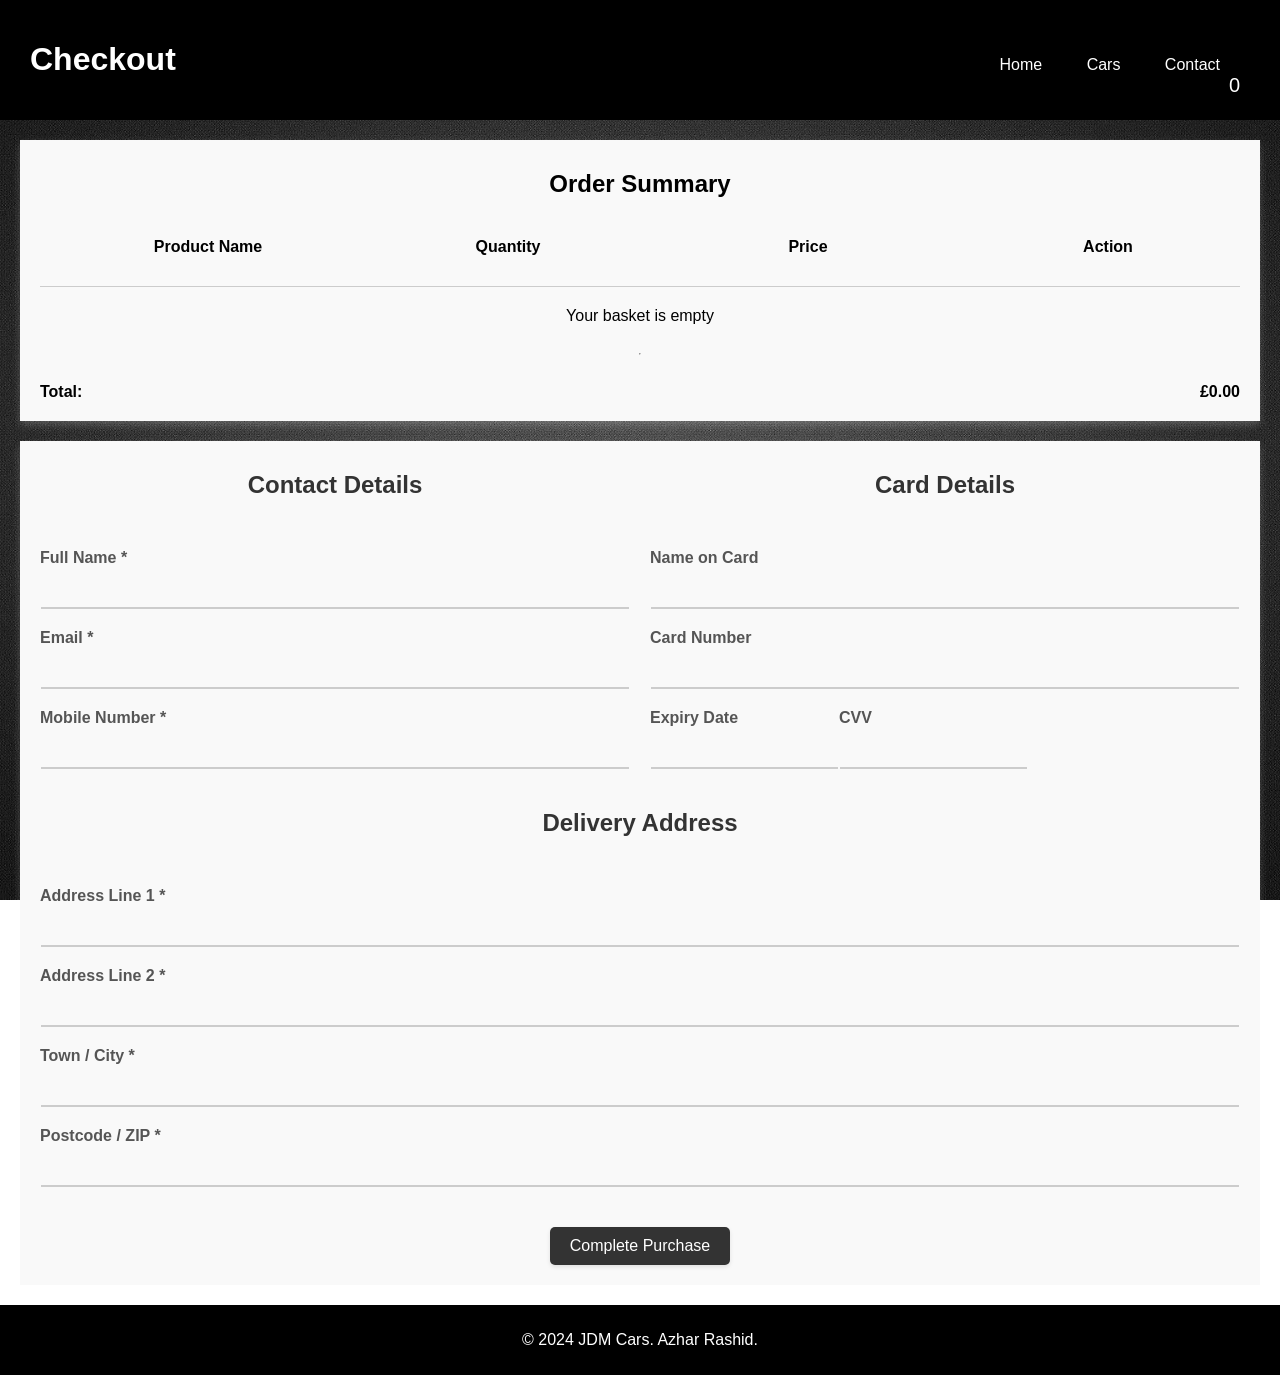
<file: html/checkout.html>
<!DOCTYPE html>
<html lang="en">
<head>
    <meta charset="UTF-8">
    <meta name="viewport" content="width=device-width, initial-scale=1.0">
    <title>Checkout</title>
    <link rel="stylesheet" href="../css/styles.css">
</head>
<body>
    <header>
        <div class="header-overlay"></div>
        <div class="header-content">
        <h1>Checkout</h1>
        <nav>
            <ul>
                <li><a href="index.html">Home</a></li>
                <li><a href="cars.html">Cars</a></li>
                <li><a href="contact.html">Contact</a></li>
                <div id="cart-icon" onclick="redirectToCheckout()" onmouseover="showCartDropdown()" onmouseout="hideCartDropdown()">🛒</div>
                <div class="cart-dropdown" id="cartDropdown"></div>
            </ul>
        </nav>
    </div>
    </header>
    <main>
        <div class="container">
            <div class="order-summary">
                <h2>Order Summary</h2>
                <div class="order-item-header">
                <span>Product Name</span>
                <span>Quantity</span>
                <span>Price</span>
                <span>Action</span>
                </div>
                <div class="order-item">
                </div>
                <!-- Example order item -->
                <div id="orderItems">
                    <span>Your basket is empty</span>
                </div>
                <!-- End of order items -->
                <hr>
                <div class="total">
                    <span>Total:</span>
                    <span id="totalPrice">£0.00</span>
                </div>
            </div>
        <form action="confirm.html" method="post" class="checkout-form">
        <div class="checkout-section">
            <div class="contact-info">
                <h2>Contact Details</h2>
                <label for="name">Full Name *</label>
                <input type="text" id="full-name" name="full-name" required>
                <label for="email">Email *</label>
                <input type="email" id="email" name="email" required>
                <label for="phone">Mobile Number *</label>
                <input type="text" id="mobile-number" name="mobile-number" required>
           </div>
            <div class="card-details">
                <h2>Card Details</h2>
                <label for="card-name">Name on Card</label>
                <input type="text" id="card-name" name="card-name" required>
                <label for="card-number">Card Number</label>
                <input type="text" id="card-number" name="card-number" required>
                <div class="cvv-expiry">
                    <div class="input-row">
                        <label for="expiry-date">Expiry Date</label>
                        <input type="text" id="expiry-date" name="expiry-date" required>
                    </div>
                    <div class="input-row">
                        <label for="cvv">CVV</label>
                        <input type="text" id="cvv" name="cvv" required>
                    </div>
                </div>
            </div>
        </div>
        <div class="address-info">
            <h2>Delivery Address</h2>
            <label for="address">Address Line 1 *</label>
            <input type="text" id="address" name="address" required>
            <label for="address2">Address Line 2 *</label>
            <input type="email" id="address2" name="address2" required>
            <label for="city">Town / City *</label>
            <input type="text" id="city" name="city" required>
            <label for="postcode">Postcode / ZIP *</label>
            <input type="text" id="postcode" name="postcode" required>
        </div>
            <div class="checkout-buttons">
                <button type="submit">Complete Purchase</button>
            </div>
        </form>
        </div>
    </main>
    <footer>
        <div class="footer-overlay"></div>
        <div class="footer-content">
        <p>&copy; 2024 JDM Cars. Azhar Rashid.</p>
    </footer>
    <script src="../js/script.js"></script>
</body>
</html>
</file>
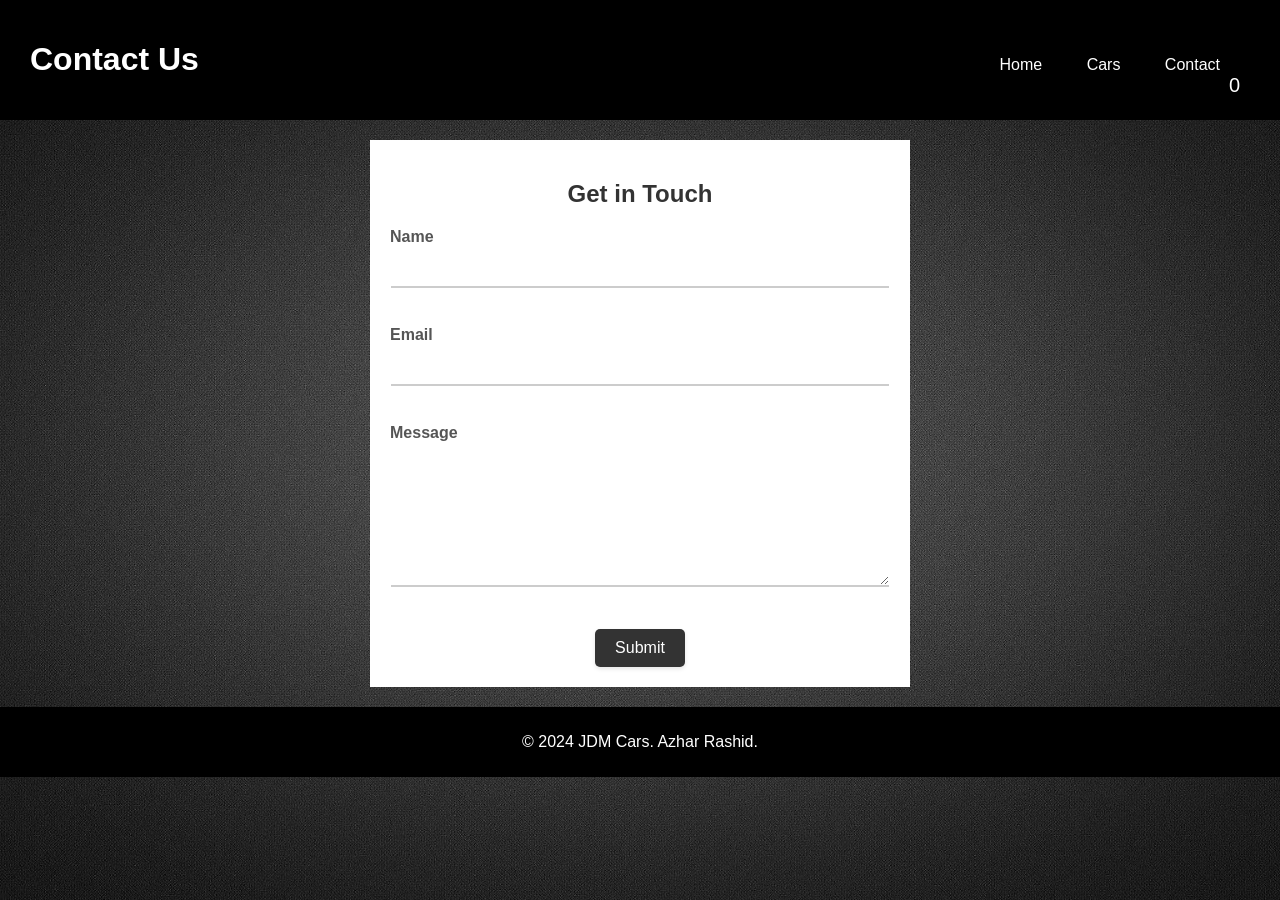
<file: html/contact.html>
<!DOCTYPE html>
<html lang="en">
<head>
    <meta charset="UTF-8">
    <meta name="viewport" content="width=device-width, initial-scale=1.0">
    <title>JDM Cars - Contact</title>
    <link rel="stylesheet" href="../css/styles.css">
</head>
<body>
    <header>
        <div class="header-overlay"></div>
        <div class="header-content">
        <h1>Contact Us</h1>
        <nav>
            <ul>
                <li><a href="index.html">Home</a></li>
                <li><a href="cars.html">Cars</a></li>
                <li><a href="contact.html">Contact</a></li>
                <div id="cart-icon" onclick="redirectToCheckout()" onmouseover="showCartDropdown()" onmouseout="hideCartDropdown()">🛒</div>
                <div class="cart-dropdown" id="cartDropdown"></div>
            </ul>
        </nav>
    </div>
    </header>
    
    <main>
        <section id="contact-form">
            <h2>Get in Touch</h2>
            <form action="submit_form.php" method="post">
                <label for="name">Name</label>
                <input type="text" id="name" name="name" required><br><br>
                
                <label for="email">Email</label>
                <input type="email" id="email" name="email" required><br><br>
                
                <label for="message">Message</label><br>
                <textarea id="message" name="message" rows="4" cols="50" required></textarea><br><br>
                
                <button type="submit">Submit</button>
            </form>
        </section>
    </main>
    <footer>
        <div class="footer-overlay"></div>
        <div class="footer-content">
        <p>&copy; 2024 JDM Cars. Azhar Rashid.</p>
    </div>
    </footer>
    <script src="../js/script.js"></script>
</body>
</html>
</file>
<file: css/styles.css>
html {
    scroll-behavior:smooth;
}

body {
    font-family: Arial, sans-serif;
    background-image: url('../images/background1.jpg');
    background-size: cover; /* Makes the background image cover the entire page */
    background-repeat: no-repeat; /* Prevents the background image from repeating */
    background-position: center; /* Centers the background image */
    background-attachment: fixed; /* Keeps the background image fixed in place when scrolling */
    margin: 0;
    padding: 0;
}

/* Media query for very small screens */
@media (max-width: 500px) {
    body {
        background-image: url('../images/background.jpg'); /* Use a different image for very small screens */
        background-size: cover; /* Adjust the background size for very small screens */
        background-position: center; /* Adjust the background position for very small screens */
    }
}

header {
    position: relative;
    background-color: #000;
    background-size: cover; /* or contain, depending on how you want the image to fit */
    background-position:top;
    color: #fff;
    padding: 10px;
    text-align: center;
    overflow: hidden; /* Ensure the overlay covers the entire header */
}

.header-content {
    position: relative;
    display: flex;
    justify-content: space-between;
    align-items: center;
    padding: 10px 20px;
    z-index: 1; /* Ensure the text is above the overlay */
}
.search-bar {
    flex: 1; /* Take remaining space */
    display: flex;
    align-items: center;
    justify-content:center; /* Center horizontally */
    position: relative;
    margin-bottom: 20px;
}

.search-bar input[type="text"] {
    flex: 1;
    border: 1px solid #ccc;
    outline: none;
    padding: 6px;
    width: 100%;
    max-width: 600px;
    border-radius: 5px;
    transition: border-color 0.3s;
}

.search-bar input[type="text"]:focus {
    border-color: rgba(0, 123, 255, 0.5); /* Change border color when focused */
}

.search-bar input[type="text"]::placeholder {
    color: #ccc; /* Placeholder text color */
}

/* Media query for smaller screens */
@media screen and (max-width: 850px) {
    .header-content {
        flex-direction: column;
    }

    .header-logo {
        max-width:150px;
        height: auto;
        position: static;
        margin-bottom: 3px;
    }

    .search-bar {
        justify-content: center;
        margin-bottom: 17px; 
        width: 100%;/* Align items to the start for smaller screens */
    }

    .search-bar input[type="text"] {
        max-width: 300px; /* Adjust max width for smaller screens */
    }

    #account-icon,
    #cart-icon {
        margin-left: 0;
        margin-right: 10px;
        margin-bottom: 10px;
        margin-top: 4px;
        font-size: 10px; /* Adjust margin as needed */
      }

    nav ul li {
        padding-top: 10px;
    }
}


@media screen and (max-width: 500px) {
    /* Add styles specific to iPhones and other mobile devices */
    .header-content {
        flex-direction: column;
    }

    .header-logo {
        max-width:120px;
        height: auto;
        position: static;
        top: 10px;
    }

    .search-bar {
        justify-content: center;
        margin-bottom: 10px;
        width: 100%;
    }

    .search-bar input[type="text"] {
        max-width: 120px;
    }

    #account-icon,
    #cart-icon {
        margin-left: 0;
        margin-right: 10px;
        margin-bottom: 10px;
        margin-top: 4px;
        font-size: 10px; /* Adjust margin as needed */
      }

    nav ul li {
        padding-top: 10px;
    }
}


.search-results {
    position: fixed;
    top: 80px;
    left: 0;
    width: 100%;
    background-color: #fff;
    box-shadow: 0 2px 5px rgba(0, 0, 0, 0.1); /* Add shadow for a floating effect */
    z-index: 999; /* Ensure it's above other content */
}

@media screen and (max-width: 768px) {
    .search-results {
        top: 75px; /* Adjust top position for smaller screens */
    }
}

@media screen and (max-width: 500px) {
    .search-results {
        top: 67px; /* Adjust top position for smaller screens */
    }
}

.highlight {
    background-color: yellow;
    /* Add other styles to customize the appearance of the highlighted text */
}

.search-item {
    padding: 10px;
    cursor: pointer;
    color: #333; /* Set text color */
    border-bottom: 1px solid #ccc;
}

.search-item:last-child {
    border-bottom: none; /* Remove border for last item */
}

.search-item:hover {
    background-color: #f0f0f0;
}

.header-content .icon {
    margin-right: 10px; /* Adjust the spacing between icons */
    font-size: 20px; /* Adjust the icon size */
    cursor: pointer; /* Add cursor pointer to indicate interactivity */
    float: right; /* Align to the right */
}

.header-logo {
    width: 170px; /* Adjust the width as needed */
    height: auto; /* Maintain aspect ratio */
    position: absolute; /* Position absolutely */
    left: 10px; /* Adjust the left position to your preference */
    bottom: 2px; /* Adjust the top position to your preference */
    z-index: 1; /* Ensure it stays above other elements */
}

.header-logo2 {
    width: 170px; /* Adjust the width as needed */
    height: auto; /* Maintain aspect ratio */
    position: absolute; /* Position absolutely */
    left: 50%; /* Center horizontally */
    transform: translateX(-50%); /* Center horizontally */
    top: 20px; /* Adjust the top position to your preference */
    z-index: 20; /* Ensure it stays above other elements, including the overlay */
}

.header-content2{
    display: flex;
    align-items: center; /* Align items vertically */
    justify-content: space-between; /* Distribute items along the main axis */
    padding: 40px; /* Add padding to create space around elements */
    height: auto; /* Allow the header height to adjust based on its content */
}

.line {
    border-top: 1px solid #ffffff; /* Adjust the color and thickness of the line */
}

nav {
    position: relative; /* Ensure that nav is positioned relative */
    z-index: 1; /* Set a z-index value for the nav */
}

nav ul {
    list-style-type: none;
    padding: 0;
    z-index: 998;
    position: relative;
    margin-top: 10px;
    margin-bottom: 0px/* Adjust the margin-bottom value to reduce spacing */
}

nav.hidden ul {
    opacity: 0;
    pointer-events: none; /* Disable pointer events */
}

nav ul li {
    display: inline;
    margin-right: 20px;
}

nav ul li a {
    color: #ffffff; /* Text color */
    background-color: none; /* Background color */
    text-decoration: none; /* Remove underline */
    border: none; /* Border color */
    padding: 10px; /* Padding */
    position: relative;
    transition: background-color 0.3s, color 0.3s; /* Smooth transition effect */
}

nav ul li a:hover {
    color: #3CB3F5;
    transition: color 0.3s ease;
}

nav ul li a:after {
    content: '';
    position: absolute;
    left: 0;
    bottom: 0;
    width: 100%;
    height: 3px; /* Adjust the glow height as needed */
    background-color: #3CB3F5; /* Glow color */
    opacity: 0;
    transition: opacity 0.3s; /* Smooth transition effect */
}

nav ul li a:hover:after {
    opacity: 1; /* Show glow effect on hover */
}

.icon:hover {
    color: #3CB3F5; /* Change the color to the desired glow color */
    transition: color 0.3s ease; /* Smooth transition effect */
    /* Add any additional styling for the glow effect */
    /* For example, you can add box-shadow */
}

#account-icon {
    font-size: 20px; /* Increase the font size */
    margin-bottom: 10px;
    right: 80px; /* Distance from the right edge */ /* Add some space to the right */
    cursor: pointer; /* Add cursor pointer to indicate interactivity */
    float: right; /* Align to the right */
    position: absolute;
}

#cart-icon {
    font-size: 20px; /* Increase the font size */
    margin-bottom: 10px;
    right: 10px; /* Distance from the right edge */ /* Add some space to the right */
    cursor: pointer; /* Add cursor pointer to indicate interactivity */
    float: right; /* Align to the right */
    position: absolute;
}

main {
    padding: 20px;
    text-align: center;
}

footer {
    position: relative;
    background-color: #000;
    background-size: cover; /* or contain, depending on how you want the image to fit */
    background-position:center;
    color: #fff;
    padding: 10px;
    text-align: center;
    overflow: hidden; /* Ensure the overlay covers the entire header */
}

.footer-content {
    position: relative;
    z-index: 1; /* Ensure the text is above the overlay */
}

.footer-sections-container {
    display: grid;
    grid-template-columns: repeat(auto-fit, minmax(300px, 1fr)); /* Adjust column size as needed */
    grid-gap: 10px; /* Adjust gap between grid items */
}

.footer-sections-container-2{
    justify-content:center;
    align-items: center;
}

.footer-section {
    flex-basis: calc(33.33% - 20px); /* Set each section to occupy roughly one-third of the container width, minus margin */
    margin-bottom: 20px; /* Add space between sections */
}

.footer-section:last-child {
    margin-right: 0; /* Remove margin from the last section */
}

.footer-section h3 {
    font-size: 1.5rem;
    margin-bottom: 15px;
}

.footer-section p {
    font-size: 1rem;
    margin-bottom: 10px;
}

.footer-section ul {
    list-style: none;
    padding: 0;
}

.footer-section ul li {
    margin-bottom: 10px;
}

.footer-section ul li a {
    color: #fff;
    text-decoration: none;
    transition: color 0.3s ease;
}

.footer-section ul li a:hover {
    color: #ccc;
    text-decoration: underline;
    text-underline-offset: 5px;
}

.footer-section.social-media ul li {
    display: inline-block;
    margin-right: 10px;
}

.footer-section.social-media ul li:last-child {
    margin-right: 0;
}

.footer-section.social-media ul li a {
    color: #fff;
    font-size: 1.5rem;
    transition: color 0.3s ease;
}

.footer-section.social-media ul li a:hover {
    color: #ccc;
}

.footer-section.app-store img {
    width: 350px; /* Set the width of download icons */
}

.footer-section.payment-methods i {
    margin: 0 5px; /* Adjust margin to create a gap between icons */
}


.video-container {
    position: relative;
    width: 100%;
    height: 100vh;
    overflow: hidden;
}

#video-bg {
    position: absolute;
    top: 40%;
    left: 50%;
    min-width: 100%;
    min-height: 100%;
    width: auto;
    height: auto;
    transform: translate(-50%, -50%) ; /* Adjust the scale value as needed */
}

#toggle-sound {
    position: fixed;
    top: 10px;
    left: 10px;
    z-index: 1000;
    font-weight: bold; /* Specify the font weight */
    color: white; /* Text color */
    background-color: transparent;
    border-radius: 5px;
}

@media (max-width: 768px) {
    #video-bg {
        width: 100%;
        height: auto;
        object-fit: cover;  /* Set height to fill the container */
    }
}

@media (max-width: 500px) {
    #video-bg {
        width: 100%;
        height: auto;
        object-fit: cover; /* Ensures video fills the container while maintaining aspect ratio */
    }
}

.quantity-input {
    width: 50px; /* Adjust the width as needed */
    padding: 5px;
    margin-right: 10px; /* Add some spacing between the input field and the button */
    border: 1px solid #ccc; /* Add a border */
    border-radius: 5px; /* Add border radius for rounded corners */
}

.sort-dropdown {
    display: flex;
    align-items: center; 
    justify-content: flex-end;
    font-size: 14px; /* Increase the font size */
    position: relative;
}

.sort-dropdown select {
    color: white;
    font-size: inherit; /* Inherit font size from the parent */
    padding: 5px; /* Adjust padding as needed */
    background-color: rgba(0, 0, 0, 0.500);
    border: #000;
    box-shadow: 0 3px 0 rgb(255, 255, 255); /* Add box shadow */
    cursor: pointer; /* Change cursor on hover */
    transition: box-shadow 0.3s; /* Add transition */
}

.sort-dropdown select:hover {
    box-shadow: 0 3px 0 #3CB3F5; /* Change border color on hover */
    transition: color 0.3s ease;
}

.body-header {
    display: flex; /* Use flexbox to align items horizontally */
    justify-content: space-between;
    align-items: center; /* Center items vertically */
}

.page-numbers ul {
    list-style-type: none;
    padding: 0;
    text-align: center;
}

.page-numbers li {
    display: inline;
    margin-right: -3px;
}

.page-numbers a {
    text-decoration: none;
    padding: 5px 10px; /* Adjust padding to add spacing around the text */
    background-color: rgba(0, 0, 0, 0.500);
    color:white;
    box-shadow: 0 3px 0 white;
}

.page-numbers a:hover {
    text-decoration: underline;
    background-color: #555;
    border: none;
    color: #3CB3F5;
    transition: color 0.3s ease;
    box-shadow: 0 3px 0 #3CB3F5;
}

.fade-animation {
    opacity: 0; /* Initially hide the car list */
    animation: fadeIn 1s forwards; /* Apply fade-in animation */
}

@keyframes fadeIn {
    from {
        opacity: 0;
    }
    to {
        opacity: 1;
    }
}

.product img {
    width: 350px; /* Set the width to your desired size */
    height: 200px; /* Set the height to your desired size */
    object-fit: cover; /* Ensure the image fills the specified dimensions */
}

.product {
    margin-top: 20px;
    padding: 20px;
    text-align: center;
    margin-bottom: 20px; /* Add margin to the bottom of each product */
    background-color: rgba(0, 0, 0, 0.500);
    color:white;
    box-shadow: 0 3px 0 white;
}

.product:hover{
    box-shadow: 0 3px 0#3CB3F5;
    transition: color 0.3s ease;
}

.product a {
    text-decoration: none; /* Remove underline */
    color: inherit; /* Inherit text color */
}

.product a:hover {
    text-decoration: none; /* Remove underline on hover */
    color: #3CB3F5; /* Inherit text color on hover */
    transition: color 0.3s ease;
}

.product-row {
    display: flex;
    justify-content: space-between;
    margin-bottom: 20px; /* Add margin between rows */
}

@media screen and (max-width: 768px) {
    .product-row {
        flex-direction: column; /* Display products in a single column */
    }
}

.product-container {
    display: flex;
    margin-top: 20px;
    padding: 10px;
    margin-bottom: 20px; /* Add margin to the bottom of each product */
    background-color: rgba(0, 0, 0, 0.500);
    box-shadow: 0 3px 0 white;
    color: white;
    overflow: hidden;
}

.product-details {
    flex: 1 1 auto; /* Let the text container grow or shrink as needed */
    padding: 20px;
}

.product-image {
    flex: 0 0 auto; /* Let the image shrink or grow as needed */
    padding: 20px;
    text-align:center; /* Adjust margin between image and text */
}

#product-image img {
    max-width: 100%;
    height: auto;
}

.product-info {
    flex: 1 1 auto;
    padding: 20px;
}

#product-name {
    font-size: 24px;
    margin-bottom: 10px;
}

#product-description {
    margin-bottom: 10px;
}

@media screen and (min-width: 768px) {
    .product-container {
        flex-direction: row;
    }

    .product-image {
        order: -1; /* Move the image to the left */
        flex: 0 0 50%;
    }

    .product-info {
        flex: 1 1 0;
    }

}

@media screen and (max-width: 500px) {
    .product-details {
        display: flex;
        flex-direction: column; /* Display items vertically */
    }
    .product-image {
        flex: none; /* Prevent the image from growing or shrinking */
        max-width: 100%; /* Set maximum width to 100% of the container */
        margin-bottom: 20px; /* Adjust margin between image and text */
    }

    #product-image img {
        width: 100%; /* Ensure the image fills its container */
        height: auto; /* Maintain aspect ratio */
    }

    .product-info {
        flex: none; /* Prevent the text from growing or shrinking */
    }
}

.overlay {
    text-align: center;
    color: white;
    position: absolute;
    top: 0;
    left: 0;
    width: 100%;
    height: 100%;
    background-color: rgba(0, 0, 0, 0.5);
    display: flex;
    flex-direction: column;
    justify-content: center;
    align-items: center;
    overflow-y: auto; /* Allow vertical scrolling for overlay content */
    padding: 20px; /* Add padding to prevent content from touching edges */
    box-sizing: border-box; 
}

.overlay h1 {
    font-size: 36px; /* Adjust the font size */
    font-weight: bold; /* Specify the font weight */
    text-shadow: 2px 2px 4px rgba(0, 0, 0, 0.5); /* Add a text shadow for better visibility */
}

.overlay p {
    font-size: 18px; /* Adjust the font size */
    text-shadow: 1px 1px 2px rgba(0, 0, 0, 0.5); /* Add a text shadow for better visibility */
}

.overlay .btn {
    font-weight: bold;
    transition: background-color 0.3s, color 0.3s; /* Smooth transition effect */
}

@keyframes slideIn {
    0% {
      opacity: 0;
      transform: translateY(-50px);
    }
    100% {
      opacity: 1;
      transform: translateY(0);
    }
  }
  
.home-page-text {
    animation: slideIn 1s ease-in-out forwards;
  }

@keyframes FadeIn {
    0% {
      opacity: 0;
    }
    100% {
      opacity: 1;
    }
  }

.intro-button{
    animation: FadeIn 1s ease-in-out forwards;
    opacity: 0; /* Add a delay of 1 second */
    animation-delay: 1.5s;
}

.contact-container {
    display: flex;
    justify-content: center; /* Center the items horizontally */
    max-width: 1100px; /* Set the maximum width of the container */
    margin: 0 auto; /* Center the container horizontally */
    box-shadow: 0 4px 8px rgba(255, 255, 255, 0.2);
}

@media only screen and (max-width: 500px) {
    .contact-container {
        flex-direction: column; /* Maintain row layout on smaller screens */
    }

    .company-address,
    #form-container {
        max-width: 100%; /* Full width for each item on smaller screens */
    }

    .company-address h3 {
        margin-top: 10px !important;
    }

    .company-address p {
        margin-bottom: 0; /* Remove bottom margin for the paragraph */
    }
}

.company-address {
    flex: 1;
    background-image: url('../images/form.avif');
    background-color: rgba(0, 0, 0, 0.5); /* Adjust the last value (alpha) to control darkness */
    background-blend-mode: overlay; 
    background-size: cover; /* Cover the entire background */
    background-position: center; 
    color: #fff; /* Text color */
    padding: 20px;
    text-decoration: none;
}

.company-address img {
    max-width: 300px;
}

.company-address h3 {
    text-shadow: -1px -1px 0 #000, 1px -1px 0 #000, -1px 1px 0 #000, 1px 1px 0 #000; /* Add a black outline */
    margin-top: 75px;
}

.company-address p {
    text-shadow: -1px -1px 0 #000, 1px -1px 0 #000, -1px 1px 0 #000, 1px 1px 0 #000; /* Add a black outline */
}

#contact-form {
    flex: 1;
    background-color: #fff;
    padding: 20px;
    max-width: 500px;
    margin: 0 auto;
}

#contact-form h2 {
    color: #333;
    font-size: 24px;
    margin-bottom: 20px;
}

.contact-form form {
    display: flex;
    flex-direction: column;
}

#contact-form label {
    display: block;
    font-weight: bold;
    margin-bottom: 5px;
    text-align: left;
    color: #555;
}

#contact-form input[type="text"],
#contact-form input[type="email"],
#contact-form textarea {
    width: calc(100% - 22px);
    padding: 10px;
    margin-bottom: 20px;
    border: none;
    border-bottom: 2px solid #ccc;
    background-color: transparent;
    transition: border-bottom-color 0.3s ease;
    border-radius: 0;
}
#contact-form input[type="text"]:focus,
#contact-form input[type="email"]:focus,
#contact-form textarea:focus {
    outline: none;
    border-color: #3CB3F5; /* Change border color on focus */
}

#contact-form textarea {
    height: 100px;
    resize: vertical;
}

.intro-button,
.home-button,
.cars-button,
.add-to-cart-btn,
#contact-form button,
.checkout-form button,
.account-form-submit {
    background-color: #333; 
    color: #fff; /* White text */
    border: none;
    border-radius: 5px; /* Rounded corners */
    padding: 10px 20px; /* Padding for better spacing */
    font-size: 16px;
    cursor: pointer;
    transition: background-color 0.3s ease; /* Smooth transition on hover */
    text-decoration: none;
    box-shadow: 0 2px 4px rgba(0, 0, 0, 0.1);
}

.intro-button:hover,
.home-button:hover,
.cars-button:hover,
.add-to-cart-btn:hover,
#contact-form button:hover,
.checkout-form button:hover,
.account-form-submit:hover {
    background-color: #555;
}

.intro-button:focus,
.home-button:focus,
.cars-button:focus,
.add-to-cart-btn:focus,
#contact-form button:focus,
.checkout-form button:focus,
.account-form-submit:focus {
    outline: none; /* Remove default focus outline */
    box-shadow: 0 0 0 2px #3CB3F5; /* Add blue border on focus */
}

.checkout-container {
    max-width: 800px;
    margin: 0 auto;
    margin-top: 20px;
}

.order-summary {
    background-color: #f9f9f9;
    padding: 20px;
    margin-bottom: 20px;
    display: flex;
    flex-direction: column;
    gap: 20px; /* Add some spacing between the sections */
    box-shadow: 0 4px 8px rgba(255, 255, 255, 0.2);
}

.order-summary h2 {
    margin: 10px; /* Remove default margin */
}
.order-item-header {
    display: flex;
    flex-direction: row; /* Display headers in a row */
    justify-content: space-between;
    align-items: center;
}

.order-item-header span {
    font-weight: bold;
    flex: 1; /* Distribute space evenly among the spans */
    margin-left: 3%;
    padding: 10px; /* Add some padding for spacing */
}

.order-item {
    display: flex;
    flex-direction: row; /* Change flex direction to row */
    justify-content: space-between;
    align-items: center;
    border-bottom: 1px solid #ccc;
}

.order-item:last-child {
    border-bottom: none; /* Remove border for the last item */
}

.order-item span {
    flex: 1; /* Distribute space evenly among the spans */
    padding: 7px; /* Add some padding for spacing */
}

.order-item .action {
    flex: 0.5; /* Adjust width of action column */
}

.remove-item-btn {
    background-color: #f44336; /* Red color */
    color: #fff;
    padding: 5px 10px;
    border: none;
    border-radius: 3px;
    cursor: pointer;
    transition: background-color 0.3s ease;
}

.remove-item-btn:hover {
    background-color: #d32f2f; /* Darker red on hover */
}

.order-item .item-quantity {
    width: 50px;
    padding: 5px;
    border: 1px solid #ccc;
    border-radius: 3px;
}

.total {
    display: flex;
    justify-content: space-between;
    font-weight: bold;
}
.checkout-header {
    display: flex;
    flex-direction: column;
    align-items: center;
    color:white;
}

.checkout-header img {
    width: 300px; /* Adjust size as needed */
    cursor: pointer;
}

.checkout-header p{
    font-size: 24px;
    font-weight: bold;
}

@media screen and (max-width: 500px) {
    .checkout-section {
        display: flex;
        flex-direction: column; /* Change to column layout for smaller screens */
    }

    .checkout-section label {
        margin-bottom: 10px; /* Increase spacing between labels */
    }

    .cvv-expiry .input-row {
        margin-bottom: 10px; /* Increase spacing between input rows */
    }

    .cvv-expiry {
        display: flex;
        flex-direction: column; /* Change to column layout for CVV and Expiry Date */
    }

    .cvv-expiry .input-row {
        margin-bottom: 10px; /* Increase spacing between CVV and Expiry Date */
    }
}

.checkout-form {
    background-color: #f9f9f9;
    padding: 20px;
    display: flex;
    flex-direction: column;
    box-shadow: 0 4px 8px rgba(255, 255, 255, 0.2);
}
.checkout-section {
    display: flex; /* Use flexbox */
    justify-content: space-between; /* Arrange items side by side */
    gap: 20px; /* Add gap between sections */
}

.checkout-form h2 {
    margin-top: 10px;
    margin-bottom: 50px;
    color: #333;
}

.contact-info,
.card-details {
    flex: 1; /* Each section takes up equal space */
    margin-bottom: 10px;
}

.checkout-form label {
    display: block;
    font-weight: bold;
    margin-bottom: 5px;
    color: #555;
    text-align: left;
}

.checkout-form input[type="text"],
.checkout-form input[type="email"],
.checkout-form textarea {
    width: calc(100% - 22px);
    padding: 10px;
    margin-bottom: 20px;
    border: none;
    border-bottom: 2px solid #ccc;
    background-color: transparent;
    transition: border-bottom-color 0.3s ease;
    border-radius: 0;
}

.checkout-form input[type="text"]:focus,
.checkout-form input[type="email"]:focus,
.checkout-form textarea:focus {
    outline: none;
    border-color: #3CB3F5; /* Change border color on focus */
}

.cvv-expiry {
    display: flex; /* Display CVV and expiry date inputs in a row */
    flex-direction: row;
}

.cvv-expiry label,
.cvv-expiry input[type="text"] {
    flex: 1; /* Make labels and inputs evenly share the available space */
}

.cvv-expiry input[type="text"]:last-child {
    margin-right: 10; /* Remove margin for the last input to prevent extra spacing */
}

.checkout-buttons {
    margin-top: 20px; /* Add margin to separate from sections */
    text-align: center;
}

.account-form-container {
    display: flex;
    justify-content: center; /* Center the items horizontally */
    max-width: 800px; /* Set the maximum width of the container */
    margin: 0 auto; /* Center the container horizontally */
    box-shadow: 0 4px 8px rgba(255, 255, 255, 0.2);
}

@media only screen and (max-width: 500px) {
    .account-form-container {
        flex-direction: column; /* Maintain row layout on smaller screens */
    }

    .login,
    #forms {
        max-width: 100%; /* Full width for each item on smaller screens */
    }
}

.login {
    flex: 1;
    background-image: url('../images/login-form.avif');
    background-color: rgba(0, 0, 0, 0.5); /* Adjust the last value (alpha) to control darkness */
    background-blend-mode: overlay; 
    background-size: cover; /* Cover the entire background */
    background-position: center; 
    color: #fff; /* Text color */
    padding: 20px;
    text-decoration: none;
}


.login h2 {
    text-shadow: -1px -1px 0 #000, 1px -1px 0 #000, -1px 1px 0 #000, 1px 1px 0 #000; /* Add a black outline */
}

#forms{
    flex: 1;
    background-color: #fff;
    padding: 20px;
}

#forms h2 {
    color: #333;
    font-size: 24px;
    margin-bottom: 20px;
}

#forms form {
    display: flex;
    flex-direction: column;
}

#forms label {
    display: block;
    font-weight: bold;
    margin-bottom: 5px;
    text-align: left;
    color: #555;
}

#forms input[type="text"],
#forms input[type="email"],
#forms input[type="password"]{
    width: calc(100% - 22px);
    padding: 10px;
    margin-bottom: 20px;
    border: none;
    border-bottom: 2px solid #ccc;
    background-color: transparent;
    transition: border-bottom-color 0.3s ease;
    border-radius: 0;
}
#forms input[type="text"]:focus,
#forms input[type="email"]:focus,
#forms input[type="password"]:focus{
    outline: none;
    border-color: #3CB3F5; /* Change border color on focus */
}

/* Form toggle link */
.toggle-link {
    text-align: center;
    margin-top: 10px;
}

.toggle-link a {
    color: #3CB3F5;
    text-decoration: none;
}

.toggle-link a:hover {
    text-decoration: underline;
}

.about-container,
.commitment-container,
.home-container,
.home-container1,
.dashboard-container {
    padding: 20px;
    text-align: center;
    margin-bottom: 4px; /* Add margin to the bottom of each product */
    background-color: rgba(0, 0, 0, 0.500);
    box-shadow: 0 3px 0 white;
    overflow: hidden;
    color: #fff;
}

.about-container{
    margin-top: -20px;
}

.home-container,
.commitment-container{
    margin-bottom: -15px
}

.about-content,
.commitment-section,
.review-content,
.dashboard-content {
    position: relative;
    max-width: 100%; 
    margin: 0 auto;
}

.features {
    display: flex;
    justify-content: space-between;
    width: calc(100% + 40px); /* Calculate width including padding */
    margin-left: -20px; /* Compensate for negative margin */
    margin-right: -20px; /* Compensate for negative margin */
}

.feature-box {
    flex: 1;
    padding: 7px;
    background-color: white;
    border: 1px solid #ccc;
    box-sizing: border-box;
    display: flex;
    align-items: center; /* Align items vertically */
}

.feature-box div {
    flex-grow: 1; /* Fill remaining space */
    text-align: center;
}

.feature-box h3 {
    margin-top: 0;
    margin-bottom: 5px;
    font-size: 16px; /* Adjust font size */
}

.feature-box p {
    margin: 0;
    font-size: 14px; /* Adjust font size */
}

@media screen and (max-width: 500px) {
    .feature-box h3 {
        font-size: 15px; 
    }

    .feature-box p {
        font-size: 13px; /* Adjust font size */
    }    
}


.home-container1,
.home-container,
.about-container,
.commitment-container {
    display: flex;
    width: 100%; /* Calculate width including padding */
    margin-left: -20px; /* Compensate for negative margin */
    margin-right: -20px; /* Compensate for negative margin */
}

.coming-soon,
.reviews,
.about-section{
    flex: 1;
    display: flex; /* Use flexbox */
    max-width: 100%; 
    flex-direction: column; /* Arrange items vertically */
    text-align: center; /* Center the text content horizontally */
    padding-right: 20px; /* Optional: Add spacing between sections */
}

.commitment-section{
    flex: 1;
    display: flex; /* Use flexbox */
    max-width: 100%; 
    flex-direction: column; /* Arrange items vertically */
    text-align: center; /* Center the text content horizontally */
    padding-left: 20px; /* Optional: Add spacing between sections */
}

@media (max-width: 768px) {
    .coming-soon,
    .reviews,
    .about-section,
    .commitment-section{
       padding-left: 0;
       padding-right: 0;

}
}

.coming-soon h2,
.reviews h2,
.about-section h2
.commitment-section h2 {
    font-size: 30px;
    margin-bottom: 50px;
}

.slideshow-container,
.slideshow-container1,
.commitment-image-container {
    position: relative;
    width: 50%; /* Adjust the width as needed */
    margin: 0 auto; /* Center the slideshow horizontally */
    overflow: hidden;
}

.slideshow-container-review {
    position: relative;
    max-width: 50%; /* Adjust the width as needed */
    margin: 0 auto; /* Center the slideshow horizontally */
    overflow: hidden;
}

@media only screen and (max-width: 500px) {
    .slideshow-container-review {
        max-width: 100%; /* Adjust the width as needed */
    }
}
@media only screen and (max-width: 768px),
       only screen and (max-width: 500px) {
    .home-container1,
    .home-container,
    .about-container,
    .commitment-container {
        /* Adjust layout for smaller screens */
        flex-direction: column; /* Stack items vertically */
        align-items: center; /* Center items horizontally */
    }

    .coming-soon,
    .reviews,
    .about-section,
    .commitment-section {
        /* Adjust layout for smaller screens */
        width: 100% /* Center the content horizontally */
    }

    .slideshow-container,
    .slideshow-container1,
    .commitment-image-container{
        /* Adjust layout for smaller screens */
        width: 100% ; /* Adjust the width as needed */
    }

    .slideshow-container-review {
        max-width: 100%; /* Adjust the width as needed */
    }
}

.slideshow1 {
    position: relative; /* Ensure position context for absolute positioning */
}

.slideshow1 .image-container {
    position: relative; /* Ensure position context for absolute positioning */
}

.slideshow1 .textbox {
    position: absolute;
    top: 0;
    right: 0;
    width: 50%; /* Adjust width of text box */
    height: 100%; /* Make text box take up full height of slideshow */
     /* Optional: Add background color with transparency */
    padding: 20px; /* Optional: Add padding for spacing */
    box-sizing: border-box; /* Ensure padding is included in width */
    overflow-y: auto; /* Enable vertical scrolling if content overflows */
}

.image-container,
.image-container-review,
.commitment-image-container {
    display: flex;
    flex-wrap: wrap; /* Allow images to wrap within the container */
    justify-content: center; /* Center the images horizontally */
}

.overlay2 {
    position: absolute;
    top: 0;
    left: 0;
    width: 100%;
    height: 100%;
    background-color: rgba(0, 0, 0, 0.5); /* Adjust the opacity as needed */
    pointer-events: none; /* Allow clicks to pass through the overlay */
}

.image-container img {
    width: 100%;
    box-shadow: 0 3px 0 #3CB3F5;;
}

.image-container-review img {
    width: 60%;
}

.commitment-image-container img{
    width:100%;
}

.textbox {
    background-color: rgba(233, 231, 231, 0.204);
    padding: 10px;
    margin-top: 5px;
    font-size: 15px;
    width: 100%;
    box-sizing: border-box;
}

.prev, 
.next {
    cursor: pointer;
    position: absolute;
    top: 50%;
    transform: translateY(-100%);
    width: auto;
    padding: 16px;
    color: white;
    background-color: rgba(0, 0, 0, 0.5);
    font-size: 20px;
    user-select: none;
}

.prev {
    left: 0;
}

.next {
    right: 0;
}

.prev:hover {
    color: #3CB3F5;
    transition: color 0.3s ease;
}

.next:hover {
    color: #3CB3F5;
    transition: color 0.3s ease;
}

.prev2, 
.next2 {
    cursor: pointer;
    position: absolute;
    top: 50%;
    transform: translateY(-60%);
    width: auto;
    padding: 16px;
    color: white;
    background-color: rgba(0, 0, 0, 0.5);
    font-size: 20px;
    user-select: none;
}

.prev2 {
    left: 20%;
}

.next2 {
    right: 20%;
}

.prev2:hover {
    color: #3CB3F5;
    transition: color 0.3s ease;
}

.next2:hover {
    color: #3CB3F5;
    transition: color 0.3s ease;
}

.dot-container {
    text-align: center;
    margin-top: 10px;
}

.dot {
    cursor: pointer;
    height: 15px;
    width: 15px;
    margin: 0 5px;
    background-color: #bbb;
    border-radius: 50%;
    display: inline-block;
    transition: background-color 0.3s ease;
}

.active {
    background-color: #3CB3F5;
}

.home-content {
    position: relative;
    width: calc(100% + 40px); /* Calculate width including padding */
    margin-left: -20px; /* Compensate for negative margin */
    margin-right: -20px; /* Compensate for negative margin */
    height: auto; /* Adjust as needed */
    padding: 0; /* Remove padding */
    margin-top: -20px;
}

.image-container-home {
    position: relative;
    width: 100%;
    height: 100vh; /* Fill the entire viewport height */
    overflow: hidden; /* Hide overflow */
}

.image-container-home img {
    width: 100%;
    height: 100%; /* Ensure the image fills the container */
    object-fit: cover;
}

.text-container-home {
    position: absolute;
    top: 50%;
    left: 50%;
    transform: translate(-50%, -50%);
    text-align: center;
    color: white; /* Adjust text color as needed */
}

.text-container-home h2 {
    font-size: 36px; /* Adjust font size as needed */
    font-weight: bold; /* Specify the font weight */
    text-shadow: 2px 2px 4px rgba(0, 0, 0, 0.5);
    opacity: 0;
    animation: slideInText 1s ease-in-out forwards;}

.text-container-home p {
    font-size: 20px; /* Adjust font size as needed */
    text-shadow: 1px 1px 2px rgba(0, 0, 0, 0.5);
    opacity: 0;
    animation: slideInText 1s ease-in-out forwards;
}

@media screen and (max-width: 500px) {
    .text-container-home{
        top:40%;
    }

    .text-container-home h2 {
        font-size: 28px;
    }

    .text-container-home p {
        font-size: 17px;
    }
}

.cars-button {
    opacity: 0;
    animation: slideInText 1s ease-in-out forwards; /* Maintain the end state after animation */
    animation-delay: 1s;
}

@keyframes slideInText {
    0% {
      opacity: 0;
      transform: translateY(-50px);
    }
    100% {
      opacity: 1;
      transform: translateY(0);
    }
  }

.button-container {
    display: flex;
    flex-direction: column;
    align-items: center; /* Center items horizontally */
}

.cars-button {
    /* Your existing styles for the cars button */
    margin-bottom: 50px; /* Add some spacing between buttons */
}

.scroll-button {
    color: #fff;
    text-decoration: none;
    text-shadow: 1px 1px 2px rgba(0, 0, 0, 0.5);
    opacity: 0;
    animation: slideInText 1s ease-in-out forwards; /* Maintain the end state after animation */
    animation-delay: 1.5s;
}

.scroll-button:hover {
    color: #3CB3F5;
    transition: color 0.3s ease;
}
</file>
